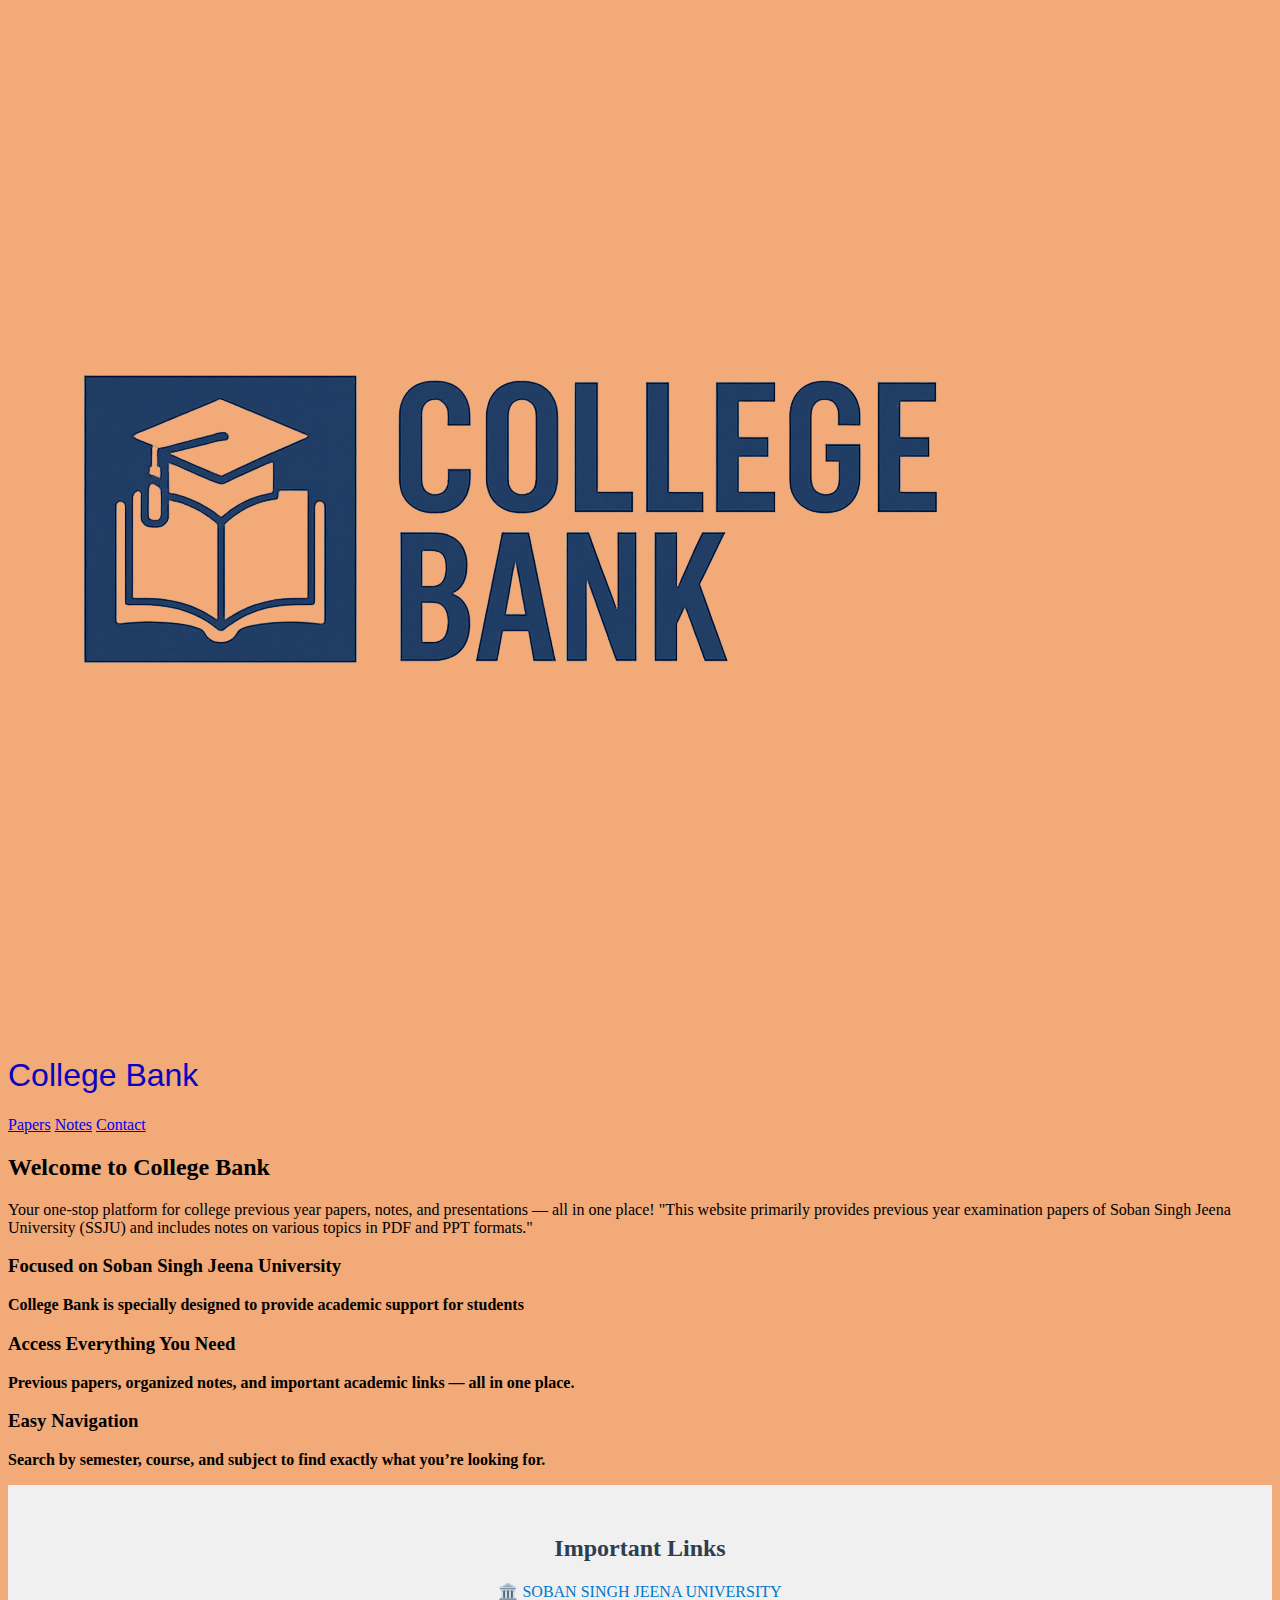
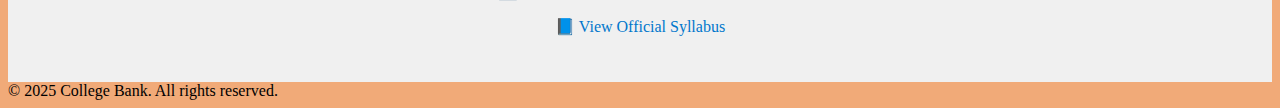
<file: index.html>
<!-- index.html -->
<!DOCTYPE html>
<html lang="en">
<head>
<meta charset="UTF-8" />
<meta name="viewport" content="width=device-width, initial-scale=1.0" />
<title>College Bank</title>
<link rel="stylesheet" href="style.css">
</head>
<body>
<header>
    <div class="logo-container">
        <img src="logo.png" alt="College Bank Logo" class="logo">
        <h1>College Bank</h1>
    </div>

    <nav>
    <a href="papers.html">Papers</a>
    <a href="notes.html">Notes</a>
    <a href="contact.html">Contact</a>
    </nav>
</header>
<section class="hero">
    <h2>Welcome to College Bank</h2>
    <p>Your one-stop platform for college previous year papers, notes, and presentations — all in one place! "This website primarily provides previous year examination papers of Soban Singh Jeena University (SSJU) and includes notes on various topics in PDF and PPT formats."</p>
</section>
<section class="features">
    <div class="card">
        <h3>Focused on Soban Singh Jeena University</h3>
        <p> College Bank is specially designed to provide academic support for students</p>
    </div>
<div class="card">
    <h3>Access Everything You Need</h3>
    <p>Previous papers, organized notes, and important academic links — all in one place.</p>
</div>
<div class="card">
    <h3>Easy Navigation</h3>
    <p>Search by semester, course, and subject to find exactly what you’re looking for.</p>
</div>
</section>
<section class="important-links :~" style="padding: 30px; background-color: #f0f0f0;">
<h2 style="text-align: center; color: #2c3e50; margin-bottom: 20px;">Important Links</h2>
<div style="text-align: center;">
    <p>
    🏛️ <a href="https://ssju.ac.in/" target="_blank" style="text-decoration: none; color: #0077cc; font-weight: 500;">
        SOBAN SINGH JEENA UNIVERSITY
    </a>
    </p>
    <p>
    📘 <a href="https://ssju.ac.in/nep-syllabus" target="_blank" style="text-decoration: none; color: #0077cc; font-weight: 500;">
        View Official Syllabus
    </a>
    </p>
</div>
</section>
<footer>
    &copy; 2025 College Bank. All rights reserved.
</footer>
<script src="script.js"></script>
</body>
</html>
</file>
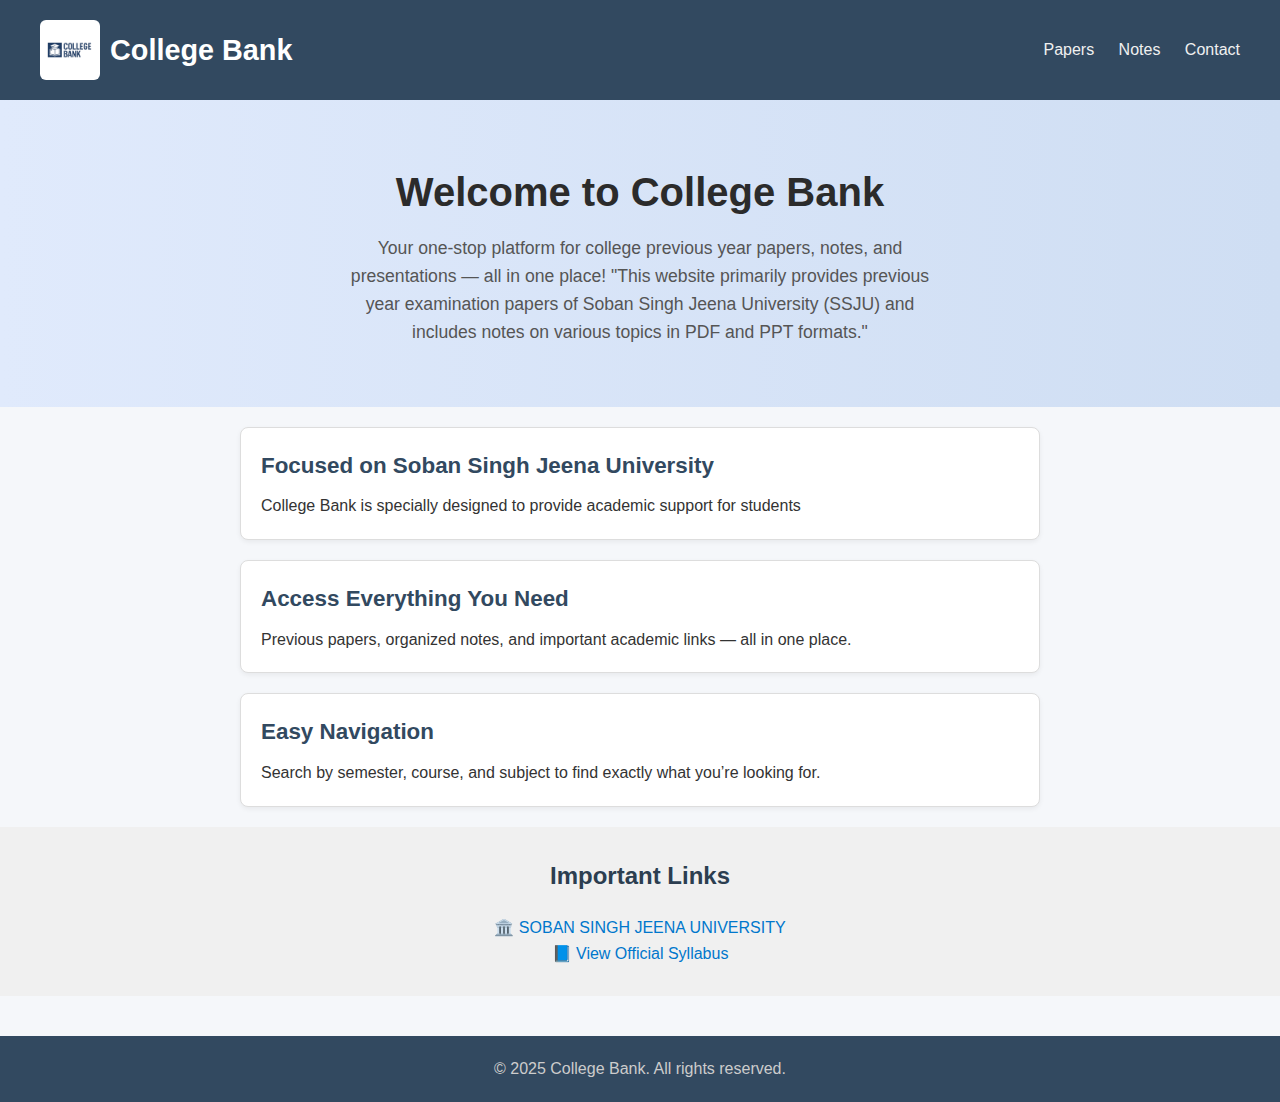
<file: futureWeb/index.html>
<!-- index.html -->
<!DOCTYPE html>
<html lang="en">
<head>
<meta charset="UTF-8" />
<meta name="viewport" content="width=device-width, initial-scale=1.0" />
<title>College Bank</title>
<link rel="stylesheet" href="style.css">
</head>
<body>
<header>
    <div class="logo-container">
        <img src="logo.png" alt="College Bank Logo" class="logo">
        <h1>College Bank</h1>
    </div>

    <nav>
    <a href="papers.html">Papers</a>
    <a href="notes.html">Notes</a>
    <a href="contact.html">Contact</a>
    </nav>
</header>
<section class="hero">
    <h2>Welcome to College Bank</h2>
    <p>Your one-stop platform for college previous year papers, notes, and presentations — all in one place! "This website primarily provides previous year examination papers of Soban Singh Jeena University (SSJU) and includes notes on various topics in PDF and PPT formats."</p>
</section>
<section class="features">
    <div class="card">
        <h3>Focused on Soban Singh Jeena University</h3>
        <p> College Bank is specially designed to provide academic support for students</p>
    </div>
<div class="card">
    <h3>Access Everything You Need</h3>
    <p>Previous papers, organized notes, and important academic links — all in one place.</p>
</div>
<div class="card">
    <h3>Easy Navigation</h3>
    <p>Search by semester, course, and subject to find exactly what you’re looking for.</p>
</div>
</section>
<section class="important-links :~" style="padding: 30px; background-color: #f0f0f0;">
<h2 style="text-align: center; color: #2c3e50; margin-bottom: 20px;">Important Links</h2>
<div style="text-align: center;">
    <p>
    🏛️ <a href="https://ssju.ac.in/" target="_blank" style="text-decoration: none; color: #0077cc; font-weight: 500;">
        SOBAN SINGH JEENA UNIVERSITY
    </a>
    </p>
    <p>
    📘 <a href="https://ssju.ac.in/nep-syllabus" target="_blank" style="text-decoration: none; color: #0077cc; font-weight: 500;">
        View Official Syllabus
    </a>
    </p>
</div>
</section>
<footer>
    &copy; 2025 College Bank. All rights reserved.
</footer>
<script src="script.js"></script>
</body>
</html>
</file>
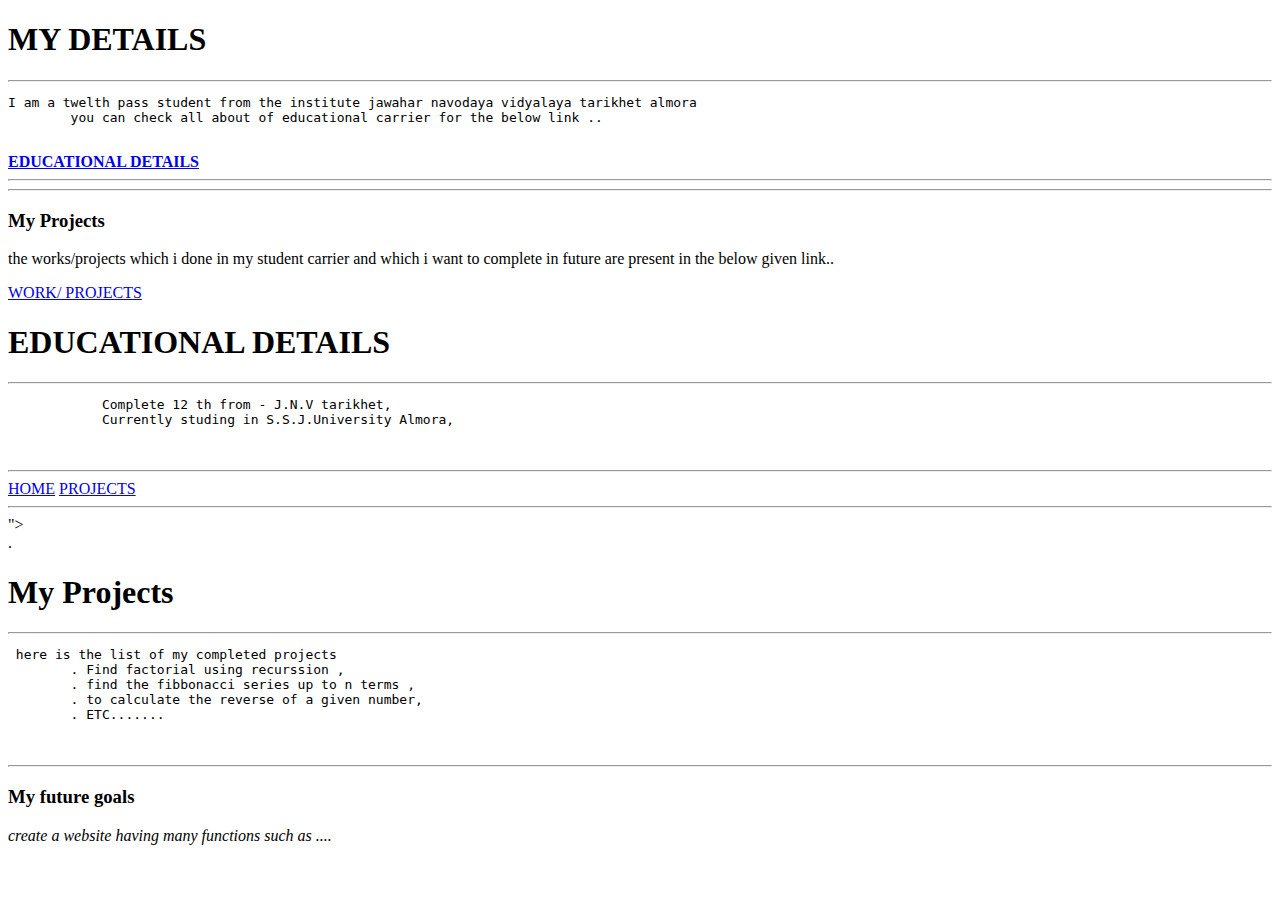
<file: java script/index.html>
<!DOCTYPE html>
<html lang="en">
<head>
    <meta charset="UTF-8">
    <meta name="viewport" content="width=device-width, initial-scale=1.0">
    <title>Personal details</title>
</head>
<body>
    <h1>MY DETAILS</h1>
    <hr>
    <pre>I am a twelth pass student from the institute jawahar navodaya vidyalaya tarikhet almora
        you can check all about of educational carrier for the below link ..
    </pre>
    <a href="education.html"> <b>EDUCATIONAL DETAILS</b></a>
    <hr>
    <hr>
    <h3> My Projects</h3>
    <p>the works/projects which i done in my student carrier and which i want to complete in future
        are present in the below given link..
    </p>
    <a href="projects.html">WORK/ PROJECTS</a>
</body>
</html>


<div class="<!DOCTYPE html>
    <html lang="en">
    <head>
        <meta charset="UTF-8">
        <meta name="viewport" content="width=device-width, initial-scale=1.0">
        <title>Document</title>
    </head>
    <body>
        <h1>EDUCATIONAL DETAILS  </h1>
        <hr>
        <pre>
            Complete 12 th from - J.N.V tarikhet,
            Currently studing in S.S.J.University Almora,
    
        </pre>
        <hr>
        <a href="index.html"> HOME</a>
        <a href="projects.html">PROJECTS</a>
        <hr>
    </body>
    </html>"></div>

    .

    <!DOCTYPE html>
<html lang="en">
<head>
    <meta charset="UTF-8">
    <meta name="viewport" content="width=device-width, initial-scale=1.0">
    <title>Document</title>
</head>
<body>
    <h1>My Projects</h1>
    <hr>
    <pre> here is the list of my completed projects 
        . Find factorial using recurssion ,
        . find the fibbonacci series up to n terms ,
        . to calculate the reverse of a given number,
        . ETC.......

    </pre>
    <hr>
    <h3> My future goals</h3>
    <i> create a website having many functions  such as ....</i>
    
</body>
</html>
</file>
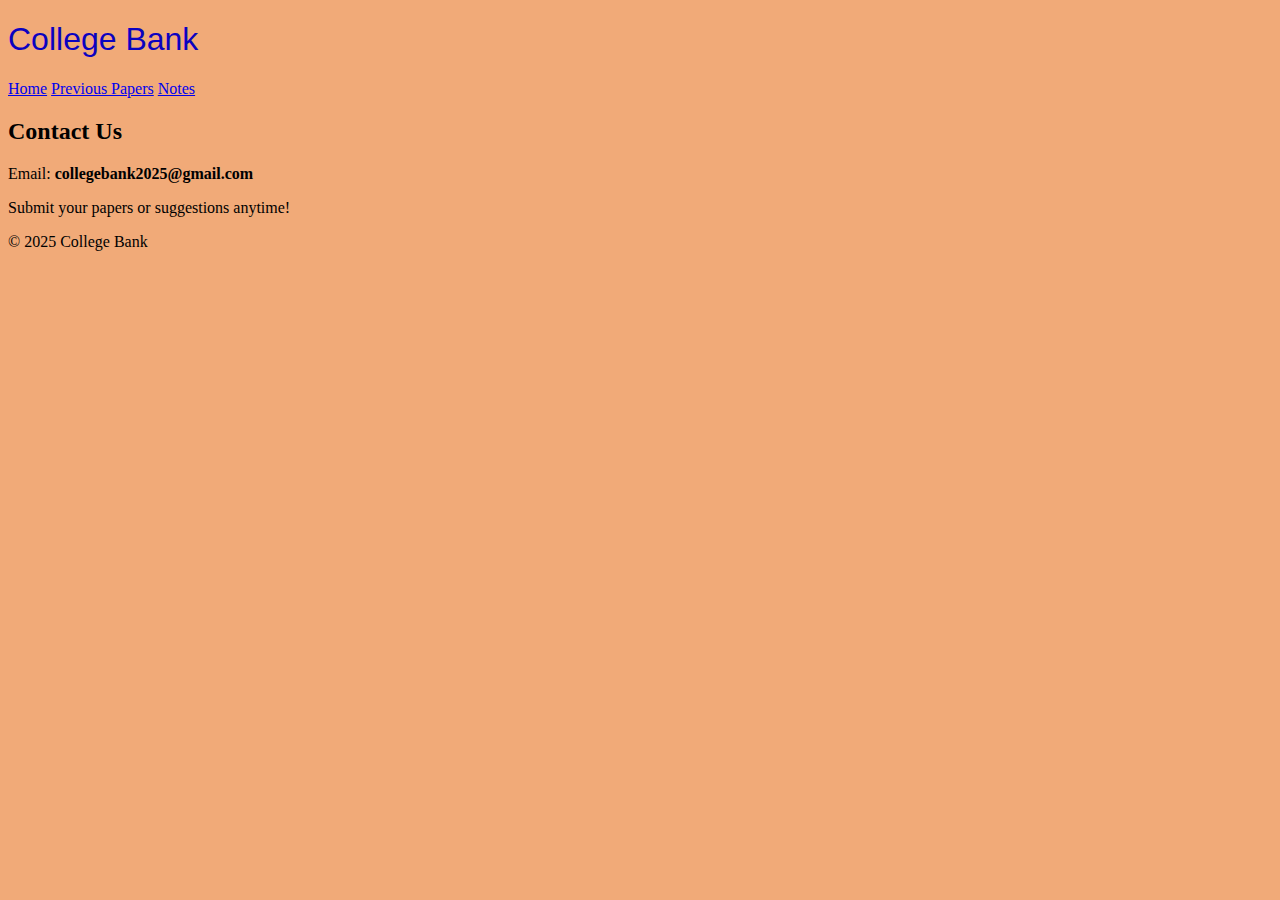
<file: contact.html>
<!DOCTYPE html>
<html lang="en">
<head>
  <meta charset="UTF-8">
  <title>Contact | College Bank</title>
  <link rel="stylesheet" href="style.css">
</head>
<body>
  <header>
    <h1>College Bank</h1>
    <nav>
      <a href="index.html">Home</a>
      <a href="papers.html">Previous Papers</a>
      <a href="notes.html">Notes</a>
    </nav>
  </header>

  <section class="hero">
    <h2>Contact Us</h2>
    <p>Email: <strong>collegebank2025@gmail.com</strong></p>
    <p>Submit your papers or suggestions anytime!</p>
  </section>

  <footer>&copy; 2025 College Bank</footer>
</body>
</html>
</file>
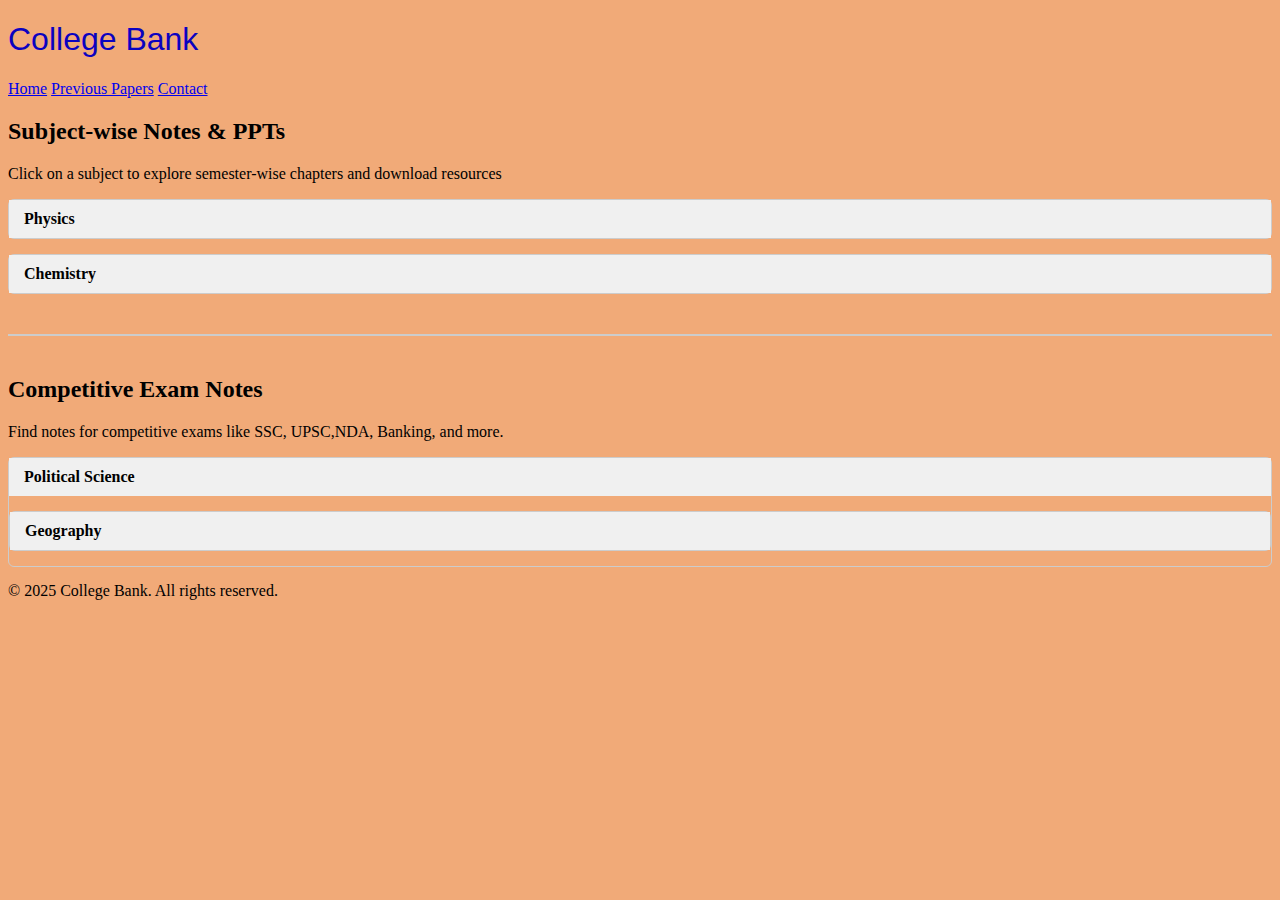
<file: notes.html>
<!DOCTYPE html>
<html lang="en">
<head>
<meta charset="UTF-8">
<title>Notes & PPTs | College Bank</title>
<link rel="stylesheet" href="style.css">

<style>
    .accordion {
    margin: 15px 0;
    border: 1px solid #ccc;
    border-radius: 6px;
    }

    .accordion-header {
    background-color: #f0f0f0;
    padding: 10px 15px;
    cursor: pointer;
    font-weight: bold;
}

    .accordion-content {
    display: none;
    padding: 10px 20px;
    background-color: #fafafa;
    border-top: 1px solid #ccc;
    }

    .unit {
    margin: 10px 0;
    }

    .unit h4 {
    margin: 5px 0;
    }

    .unit ul {
    margin: 0;
    padding-left: 20px;
    }

    .unit ul li {
    margin: 5px 0;
    }
</style>
</head>
<body>

<header>
    <h1>College Bank</h1>
    <nav>
    <a href="index.html">Home</a>
    <a href="papers.html">Previous Papers</a>
    <a href="contact.html">Contact</a>
    </nav>
</header>

<section class="hero">
    <h2>Subject-wise Notes & PPTs</h2>
    <p>Click on a subject to explore semester-wise chapters and download resources</p>
</section>

<section class="notes-section">

    <!-- Subject: Physics -->
    <div class="accordion">
    <div class="accordion-header" onclick="toggleAccordion(this)">Physics</div>
    <div class="accordion-content">
        
        <!-- Semester 1 -->
        <div class="accordion">
        <div class="accordion-header" onclick="toggleAccordion(this)">Semester 1</div>
        <div class="accordion-content">
            <div class="unit">
            <h4>Unit 1: Vector Algebra</h4>
            <ul>
                <li><a href="BscNotes 2/Vector Algebra.pdf" target="_blank">Download Notes</a></li>
            </ul>
            </div>
            <div class="unit">
                <h4>Unit 2: Gravitation Field and Potential</h4>
                <ul>
                    <li><a href="BscNotes 2/Gravitational field and Potential.pdf" target="_blank">Download Notes</a></li>
                </ul>
            </div>
            <div class="unit">
                <h4>Unit 3:Conservation Laws</h4>
                <ul>
                    <li><a href="BscNotes 2/Conservation Laws.pdf" target="_blank">Download Notes</a></li>
                </ul>
            </div>
            <div class="unit">
                <h4>Dynamics of Rigid body and Moment of Inertia</h4>
                <ul>
                    <li><a href="BscNotes 2/Rotational motion bsc 1st.pdf" target="_blank">Download Notes</a></li>
                </ul>
            </div>
            <div class="unit">
                <h4>Unit 5:Properties of Matter</h4>
                <ul>
                    <li><a href="BscNotes 2/Properties of Matter.pdf" target="_blank">Download notes</a></li>
                </ul>
            </div>
        </div>
        </div>

        <!-- Semester 2 -->
        <div class="accordion">
        <div class="accordion-header" onclick="toggleAccordion(this)">Semester 2</div>
        <div class="accordion-content">
            <div class="unit">
            <h4>Unit 1: Electric field and Potential</h4>
            <ul>
                <li><a href="BscNotes 2/Electric Field and Potential.pdf" target="_blank">Download Notes</a></li>
            </ul>
            </div>
            <div class="unit">
            <h4>Unit 2: Electric and Magnetic Field in Matters</h4>
            <ul>
                <li><a href="BscNotes 2/Electric Field in Matter.pdf" target="_blank">Download Notes</a></li>
            </ul>
            </div>
            <div class="unit">
                <h4>Unit 3: Electric Current (Steady and Varying )</h4>
                <ul>
                    <li> <a href="BscNotes 2/Steady and Varying current.pdf" target="_blank">Download Notes</a> </li>
                </ul>
            </div>
            <div class="unit">
                <h4>Unit 4: Magnetostatics</h4>
                <ul>
                    <li> <a href="BscNotes 2/Magnetostatics.pdf" target="_blank">Download Notes</a> </li>
                </ul>
            </div>
            <div class="unit">
                <h4>Unit 5: Electromagnetic Induction and Alternating Current</h4>
                <ul>
                    <li> <a href="BscNotes 2/Electromagnetic induction and Alternating current.pdf" target="_blank">Download Notes</a> </li>
                </ul>
            </div>
        </div>
        </div>
        <!--Semester 3-->
        <div class="accordion">
            <div class="accordion-header" onclick="toggleAccordion(this)">Semester 3</div>
            <div class="accordion-content">
                <div class="unit">
                    <h4>Unit 1 : Basic concept and First law of thermodynamics</h4>
                    <ul>
                        <li> <a href="" target=_blank >Downoad Notes</a></li>
                    </ul>
                </div>
                <div class="unit">
                    <h4>Unit 2: Second Law of thermodynamics and Entropy</h4>
                    <ul>
                        <li> <a href="" target="_blank" >Download Notes</a></li>
                    </ul>
                </div>
                <div class="unit">
                    <h4>Unit 3: Thermodynamic Relations</h4>
                        <ul>
                            <li><a href="" target="_blank">Download Notes</a></li>
                        </ul>
                </div>
                <div class="unit">
                    <h4>Unit 4: Transport of Heat</h4>
                    <ul>
                        <li><a href="" target="_blank">Download Notes</a></li>
                    </ul>
                </div>
                <div class="unit">
                    <h4>Unit 5: Kinetic Theory of Gases </h4>
                    <ul>
                        <li><a href="" Target="_blank">Download Notes</a></li>
                    </ul>
                </div>
            </div>
        </div>

    </div>
    </div>

    <!-- Subject: Chemistry -->
    <div class="accordion">
    <div class="accordion-header" onclick="toggleAccordion(this)">Chemistry</div>
    <div class="accordion-content">
        <div class="accordion">
        <div class="accordion-header" onclick="toggleAccordion(this)">Semester 1</div>
        <div class="accordion-content">
            <div class="unit">
            <h4></h4>
            <ul>
                <li><a href="notes/english/sem1/unit1/notes.pdf" target="_blank"></a></li>
            </ul>
            </div>
        </div>
        </div>
    </div>
    </div>
    <hr style="margin: 40px 0; border: 1px solid #ccc;">

<section class="hero">
  <h2>Competitive Exam Notes</h2>
  <p>Find notes for competitive exams like SSC, UPSC,NDA, Banking, and more.</p>
</section>

<!-- Competitive Exam: General Studies -->
<div class="accordion">
<div class="accordion-header" onclick="toggleAccordion(this)">Political Science </div>
<div class="accordion-content">
        <div class="unit">
        <h4>Unit 1: Constitution Basics</h4>
        <ul>
            <li><a href="competative/polity/unit1/notes.pdf" target="_blank">Download Notes</a></li>
        </ul>
        
        <div class="unit">
        <h4>Unit 2: Fundamental Rights</h4>
        <ul>
            <li><a href="competative/polity/unit2/notes.pdf" target="_blank">Download Notes</a></li>
        </ul>
        </div>
    </div>
    </div>

    <div class="accordion">
    <div class="accordion-header" onclick="toggleAccordion(this)">Geography</div>
    <div class="accordion-content">
        <div class="unit">
        <h4>Unit 1: Physical Geography</h4>
        <ul>
            <li><a href="competative/geography/unit1/notes.pdf" target="_blank">Download Notes</a></li>
        </ul>
        </div>
        <div class="unit">
        <h4>Unit 2: Indian Geography</h4>
        <ul>
            <li><a href="competative/geography/unit2/notes.pdf" target="_blank">Download Notes</a></li>
        </ul>
        </div>
    </div>
    </div>

  </div>
</div>

    </section>


<footer>
    &copy; 2025 College Bank. All rights reserved.
</footer>

<script>
    function toggleAccordion(header) {
    const content = header.nextElementSibling;
    if (content.style.display === "block") {
        content.style.display = "none";
    } else {
        content.style.display = "block";
    }
    }
</script>

</body>
</html>
</file>
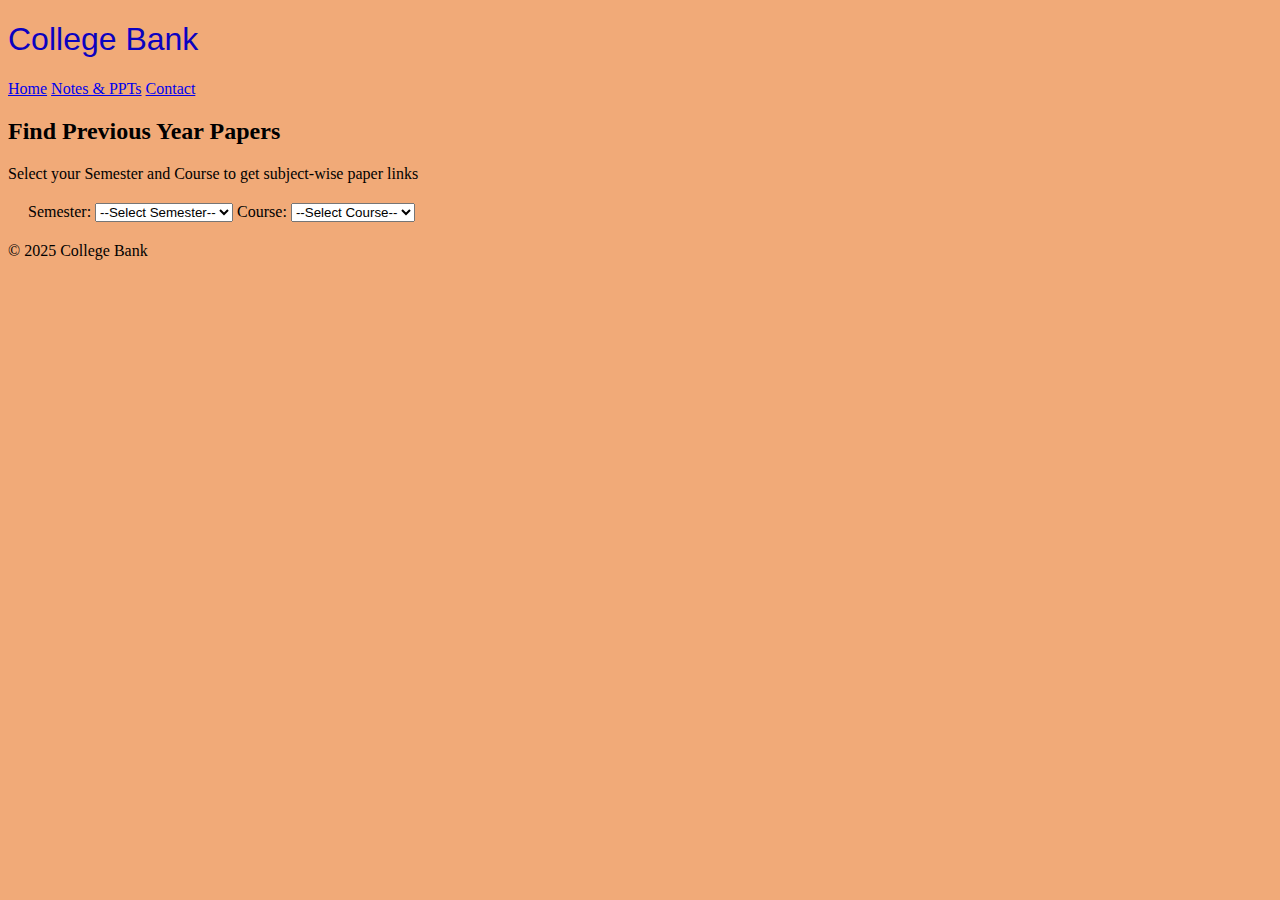
<file: papers.html>
<!DOCTYPE html>
<html lang="en">
<head>
  <meta charset="UTF-8">
  <title>Previous Year Papers | College Bank</title>
  <link rel="stylesheet" href="style.css">
  <style>
    .select-area {
      margin: 20px;
    }

    .year-section {
      margin: 20px;
      padding: 15px;
      background-color: #f9f9f9;
      border: 1px solid #ccc;
      border-radius: 6px;
    }

    .year-section h3 {
      margin-top: 0;
      color: #333;
      border-bottom: 1px solid #aaa;
      padding-bottom: 5px;
    }

    .year-section ul {
      list-style: none;
      padding-left: 0;
    }

    .year-section li {
      margin: 8px 0;
    }

    .year-section a {
      text-decoration: none;
      color: #0056b3;
    }

    .year-section a:hover {
      text-decoration: underline;
    }
  </style>
</head>
<body>

<header>
  <h1>College Bank</h1>
  <nav>
    <a href="index.html">Home</a>
    <a href="notes.html">Notes & PPTs</a>
    <a href="contact.html">Contact</a>
  </nav>
</header>

<section class="hero">
  <h2>Find Previous Year Papers</h2>
  <p>Select your Semester and Course to get subject-wise paper links</p>
</section>

<section class="select-area">
  <label for="semester">Semester:</label>
  <select id="semester">
    <option value="">--Select Semester--</option>
    <option value="sem1">1st Semester</option>
    <option value="sem2">2nd Semester</option>
    <option value="sem3">3rd Semester</option>
    <option value="sem4">4th Semester</option>
    <option value="sem5">5th Semester</option>
    <option value="sem6">6th Semester</option>
    <option value="sem7">7th Semester</option>
    <option value="sem8">8th Semester</option>
  </select>

  <label for="course">Course:</label>
  <select id="course">
    <option value="">--Select Course--</option>
    <option value="bsc">BSc</option>
    <option value="ba">BA</option>
    <option value="bcom">BCom</option>
    <option value="bca">BCA</option>
    <option value="ma">MA</option>
    <option value="msc">MSc</option>
  </select>
</section>

<section id="year-container"></section>

<footer>&copy; 2025 College Bank</footer>

<script>
const papersData = {
  sem1:{
    bsc:{
      "2023":{
        "Botany": "",
        "Zoology": "",
        "Mathematics": "",
        "Physics": "",
        "Chemistry": "",
        "Computer Science": "",
        "Information Technology": "",
        "Business Statistics": "",
        "Environmental Studies": "",
        "Political Science": "",
        "Psychology":"",
        "Communication Skills Minor":"",
        "Fundamentals of Computer Voccational":""
      },
      "2024-25":{
        "Botany": "",
        "Zoology": "",
        "Mathematics": "pypBSC1/BSC-1-MATHS-2024-25.pdf",
        "Physics": "pypBSC1/BSC-1-PHYSICS-2024-25.pdf",
        "Chemistry": "",
        "Computer Science": "pypBSC1/BSC-1-CS-2024-25.pdf",
        "Information Technology": "",
        "Business Statistics": "",
        "Environmental Studies": "",
        "Political Science": "",
        "Psychology":"",
        "Communication Skills Minor":"pypBSC1/BSC-BCOM-1-COMMUNICATION SKILLS-2024-25.pdf",
        "Fundamentals of Computer Voccational":"pypBSC1/BSC-1-FUNDAMENTAL OF COMP-2024-25.pdf"
      }
    },
    ba:{
      "2021-22":{
        "English":"",
        "Political Science":"",
        "History paper 1":"pypBA1/BA-SEM 1-HISTORY PAPER 1ST 2021-22.pdf",
        "History Paper 2":"pypBA1/BA-1ST SEM - HISTORY PAPER 2nd 2021-22.pdf",
        "Maths":"",
      },

      "2022-23":{
        "Anatomy of physical education":"pypBA1/ba-1-sem-Anatomy-phy.Education-2022.pdf",
        "English Literature Elizabeth drama":"pypBA1/ba-1-sem-english-2022.pdf",
        "English Literature Prose Till 18th Cent.":"pypBA1/ba-1-sem-english-literature-prose-2022.pdf",
        "Fundamental of Physical Education":"pypBA1/ba-1-sem-funda-Phy.Ed-2022.pdf",
        "Maths Differential Calculus":"pypBA1/bsc-ba-1-sem-maths-diff.cal-2022.pdf",
        "Maths Matrix and Trigonometry":"pypBA1/bsc-ba-1-sem-maths-trigo-matrix-2022.pdf"
      },

      "2023-24":{
        "Communication Skills":"pypBA1/ba-1-sem-communication-skills-2023-24.pdf",
        "Economics":"pypBA1/ba-1-sem-economics-2023.pdf",
        "English":"pypBA1/ba-1-sem-english-2023-24.pdf",
        "History":"pypBA1/ba-1-sem-history-p1-2023-24.pdf",
        "Maths Matrix and Trigo":"pypBA1/ba-1-sem-maths-matrics-trigo-2023-24.pdf",
        "Political Science":"pypBA1/ba-1-sem-political-science-2023.pdf",
        "Sociology":"pypBA1/ba-1-sem-sociology-p1-2023.pdf"

      },
      "2024-25":{
        "English":"pypBA1/BA-1-ENGLISH-2024-25.pdf",
        "Political Science":"pypBA1/BA-1-POLITICAL-2024-25.pdf",
        "History":"",
        "Maths":"pypBA1/BSC-1-MATHS-2024-25.pdf",
        "Critical thinking":"pypBA1/BA-1-CRITICAL THINKING -2024-25.pdf",
        "Communication Skill minor":"pypBA1/BA-1-COMMUNICATION SKILLS-2024-25.pdf"
      }
    }
  },
  sem2: {
    bsc: { 
      "2021-22":{
        "Botany Ptredophyta and Gymnosperms":"pypBsc2/bsc-1-botany-pter.-and-gymno-2022.pdf",
        "Botany Ecology and Biostatistics":"pypBsc2/bsc-2-2022-sem-botany-ecology-and-biostatistics.pdf",
        "Chemistry":"pypBsc2/bsc-2-2022-sem-physical-chemistry.pdf",
        "Physics theory of oscillation":"pypBsc2/bsc-2-2022-sem-theory-of-oscillations-phys2611.pdf",
        "Physics Waves Acoustics and Electromagnetic Waves":"pypBsc2/bsc-2-2022-waves-acoustics-and-electro.pdf",
        "Zoology Molecular Biology Elementer Biotechnology":"pypBsc2/bsc-2-sem-zoology-2022.pdf",
        "Zoology Cell Biotics and Genetics":"pypBsc2/bsc-2-zoology-cell-bio-and-gene-2022.pdf",
      },
      "2022-23":{
        "English Creative Writing":"pypBsc2/ba-bsc-bcom-2-2023-sem-english-creative-writing.pdf",
        "Mathematics Integral Calculus":"pypBsc2/ba-bsc-2-2024-mathematics-integral-calculas-and-vector-analysis-mats2610.pdf",
        "Botany Ptridophytes and angiosperms":"pypBsc2/bsc-2-2023-sem-botany-p1-pteridophytes-gymnosperms-and-angiosperm.pdf",
        "Business Statistics":"pypBsc2/bsc-2-2023-sem-business-statistics-vocational-vbus2610.pdf",
        "Chemistry":"pypBsc2/bsc-2-2023-sem-chemistry-p1-fundamentals-of-chemistry-.pdf",
        "Zoology":"pypBsc2/bsc-2-2023-sem-zoology-p1-genetics-and-cell-biology.pdf",
        "Inorganic chemistry":"pypBsc2/bsc-2-sem-inorg-chemistry-2022.pdf",
        "Environmental Studies":"pypBsc2/bsc-bcom-2-sem-enviro-studies-2023.pdf"

      },

      "2023-24":{
        "Mathematics Integral Calculus":"pypBsc2/ba-bsc-2-2024-sem-mathematics-integral-calculas-and-vector-analysi.pdf",
        "Geography":"pypBsc2/ba-bsc-bcom-2-2024-sem-geography-applied-geomorphology.pdf",
        "Physical education":"pypBsc2/ba-bsc-bcom-2-2024-sem-physical-education-basics-of-physical-edu.pdf",
        "Chemistry":"pypBsc2/bsc-2-2024-sem-chemistry-fundamentals-of-chemistry-2-.pdf",
        "Physics":"pypBsc2/bsc-2-2024-sem-physics-electricity-and-magnetism.pdf",
        "Business Statistics":"pypBsc2/bsc-2-sem-business-stat-2024.pdf",
        "Environmental Studies and Value Education":"pypBsc2/bsc-bcom-2-2024-sem-environmental-studies-and-value-education.pdf"
      
    },
      "2023-24":{

    },
      "2024-25": {
        "Botany": "pypBsc2/Bsc-Sem2-Botany-Major-2025.pdf",
        "Zoology": "pypBsc2/Bsc-Sem 2-Zoology-Major-2025.pdf",
        "Mathematics": "pypBsc2/BA_BSC_SEM 2_MATHEMATICS_MAJOR_2025.pdf",
        "Physics": "pypBsc2/BSC_SEM 2_PHYSICS_MAJOR_2025.pdf",
        "Chemistry": "pypBsc2/BSC_SEM 2_CHEMISTRY_2025.pdf",
        "Computer Science": "pypBsc2/BSC_SEM 2_COMPUTER SCIENCE_MAJOR_2025.pdf",
        "Information Technology": "pypBsc2/BSC_SEM 2_INFORNATION TECHNOLOGY_2025.pdf",
        "Business Statistics": "pypBsc2/BSC_SEM 2_BUSINESS STATISTICS_MINOR_2025.pdf",
        "Environmental Studies": "pypBsc2/BSC_BCOM_SEM 2_ENVIRONMENTAL STUDIES_MINOR_2025.pdf",
        "Political Science": "pypBsc2/BSC-SEM 2-POLITICAL SCIENCE -MINOR-2025.pdf",
        "Psychology": "pypBsc2/BSC-SEM 2-PSYCHOLOGY MINOR-2025.pdf"
      }
    },
    ba: {
    "2022-23":{
      "English Literature":"pypBA2/ba-2-2022-sem-english-literature-18th-century-drama.pdf",
      "Hindi":"pypBA2/ba-2-2022-sem-hindi-language.pdf",
      "Hindi Riti Kalin kavy":"pypBA2/ba-2-2022-sem-hindi-literature-reeti-kalin-kavya.pdf",
      "History and development in PHYSICAL EDUCATION ":"pypBA2/ba-2-2022-sem-pe-history-and-development-in-physical-educatio.pdf",
      "Psychology of Exercise in PHYSICAL EDUCATION":"pypBA2/ba-2-2022-sem-pe-physiology-of-exercise-in-physical-education (2).pdf",
      "Sanskrit Literature":"pypBA2/ba-2-2022-sem-sanskrit-literature-sans.pdf",
      "Sanskrit Kavy":"pypBA2/ba-2-2022-sem-sanskrit-literature-sanskrit-kavya.pdf",
      "English Literature Poentry till 18th Century":"pypBA2/ba-2-2022sem-english-literature-poetry-till-18th-century.pdf",
      "Economics quantitative methods in eco.":"pypBA2/ba-bsc-2-2022-sem-economics-quantitative-methods-in-economics.pdf",
      "Maths Integral Calculus":"pypBA2/ba-bsc-2-integral-cal-2022.pdf",
      "Micro Economics":"pypBA2/ba-bsc-2-sem-eco-mic-2022.pdf",
      "Maths Geometry and Vector Analysis":"pypBA2/ba-bsc-2-sem-maths-2022.pdf",
    },
      "2023-24":{
        
      },
      "2024-25": {
        "Geography": "pypBA4/BA_BSC-2ND SEM -GEOGRAPHY MAJOR-2025.pdf",
        "Political Science": "pypBA4/BA_SEM 2_POLITICAL SCIENCE _MAJOR_2025.pdf",
        "Environmental Studies": "pypBA4/BA_SEM 2_ENVIRONMENTAL STUDIES_MINOR_2025.pdf",
        "History": "pypBA4/BA_SEM 2_HISTORY_MAJOR_2025.pdf",
        "Mathematics": "pypBsc2/BA_BSC_SEM 2_MATHEMATICS_MAJOR_2025.pdf",
        "Leadership": "pypBA4/BA_SEM 2_LEADERSHIP_MINOR_2025.pdf",
        "English": "pypBA4/BA_SEM 2_ENGLISH_MAJOR_2025.pdf",
        "Political Science Minor": "pypBsc2/BSC-SEM 2-POLITICAL SCIENCE -MINOR-2025.pdf"
      }
    },
    bca: {
      "2025": {
        "Computer Science Paper1": "pypBCA2/BCA-CS-PAPER-1-2025.pdf",
        "Computer Science Paper2": "pypBCA2/BCA-PAPER-2-2025.pdf"
      }
    },
    bcom: {
      "2022-23":{
        "English Creative writting":"pypBcom2/ba-bsc-bcom-2-2023-sem-english-creative-writing.pdf"
      },
      "2023-24":{
        "Geography":"pypBcom2/ba-bsc-bcom-2-2024-sem-geography-applied-geomorphology.pdf",
        "Physical Education":"pypBcom2/ba-bsc-bcom-2-2024-sem-physical-education-basics-of-physical-edu.pdf",
        "Mathematics Integral Calculus and Vector Analysis":"pypBcom2/ba-bsc-2-2024-sem-mathematics-integral-calculas-and-vector-analysi.pdf"
      },
      "2024-25": {
        "Business Finance": "pypBcom2/Basic_Bussiness_Finance_BCOM_2ndSem_2025.pdf",
        "Business Statistics": "pypBcom2/BCOM_SEM 2_BUSINESS STATISTICS_2025.pdf",
        "Economics": "pypBcom2/Economy_of_uttarakhand_BCOM_2ndSem_2025.pdf",
        "Political Science": "pypBsc2/BSC-SEM 2-POLITICAL SCIENCE -MINOR-2025.pdf"
      }
    },
    msc: {
      "2025": {
        "Mathematics": "",
        "Inorganic Chemistry": "",
        "Physical Chemistry": "",
        "Organic Chemistry": "",
        "Physics": ""
      }
    }
  },
  sem3:{
    bsc:{
    "2023":{
      "Mathematics Analytical Geometry":"pypBSC3/ba-bsc-3-sem-maths-analytical-geo.-2023.pdf",
      "Mathemaics Group Theory":"pypBSC3/ba-bsc-3-sem-math-2023.pdf",
      "Heat and Thermodynamics":"pypBSC3/bsc-3-sem-thermo-2023.pdf",
      "Physical chemistry":"pypBSC3/bsc-3-sem-chem-2023.pdf",
      "Physics Geomatrical optics":"",
      "Macro Economics and public finance":"pypBSC3/ba-bsc-3-sem-eco-macro-eco-and-pub-1-2023.pdf",
      "Economics Money banking and international trade":"pypBSC3/ba-bsc-3-sem-ec-money-banking-a-in-2023.pdf"
      
    }
  },
  ba:{
      "Mathematics Analytical Geometry":"pypBSC3/ba-bsc-3-sem-maths-analytical-geo.-2023.pdf",
      "Mathemaics Group Theory":"pypBSC3/ba-bsc-3-sem-math-2023.pdf",
      "Macro Economics and public finance":"pypBA3/ba-bsc-3-sem-economics-pub.finance-2023.pdf",
      "Economics Money banking and international trade":"pypBA3/ba-bsc-3-sem-economics-2023.pdf",
      "Hindi literature and hindi nibandh":"pypBA3/ba-3-sem-hindi-2023.pdf",
      "Sanskrit Literature Gadyakavya Evam Bhartiya Sanskrit":"pypBA3/ba-3-sem-sanskrit-2023.pdf",
      "Sanskrit Literature Sanskrit Padyakavya Evam Vyakaren":"pypBA3/ba-3-sem-sanskrit--2023.pdf",
      "Health Education":"pypBA3/ba-3-sem-pe-health-education-2022.pdf",
      "Management in Physical Education":"pypBA3/ba-3-sem-phy.education-2022.pdf"
    }
  }
};

const semesterSelect = document.getElementById("semester");
const courseSelect = document.getElementById("course");
const yearContainer = document.getElementById("year-container");

function updateYearSections() {
  const sem = semesterSelect.value;
  const course = courseSelect.value;
  yearContainer.innerHTML = "";

  if (papersData[sem] && papersData[sem][course]) {
    const yearData = papersData[sem][course];
    for (const year in yearData) {
      const section = document.createElement("div");
      section.className = "year-section";
      section.innerHTML = `<h3>Papers for ${year}</h3><ul></ul>`;
      const ul = section.querySelector("ul");

      for (const subject in yearData[year]) {
        const link = yearData[year][subject];
        const li = document.createElement("li");
        const a = document.createElement("a");
        a.href = link || "#";
        a.textContent = subject;
        a.target = "_blank";
        li.appendChild(a);
        ul.appendChild(li);
      }

      yearContainer.appendChild(section);
    }
  }
}

semesterSelect.addEventListener("change", updateYearSections);
courseSelect.addEventListener("change", updateYearSections);
</script>

</body>
</html>
</file>
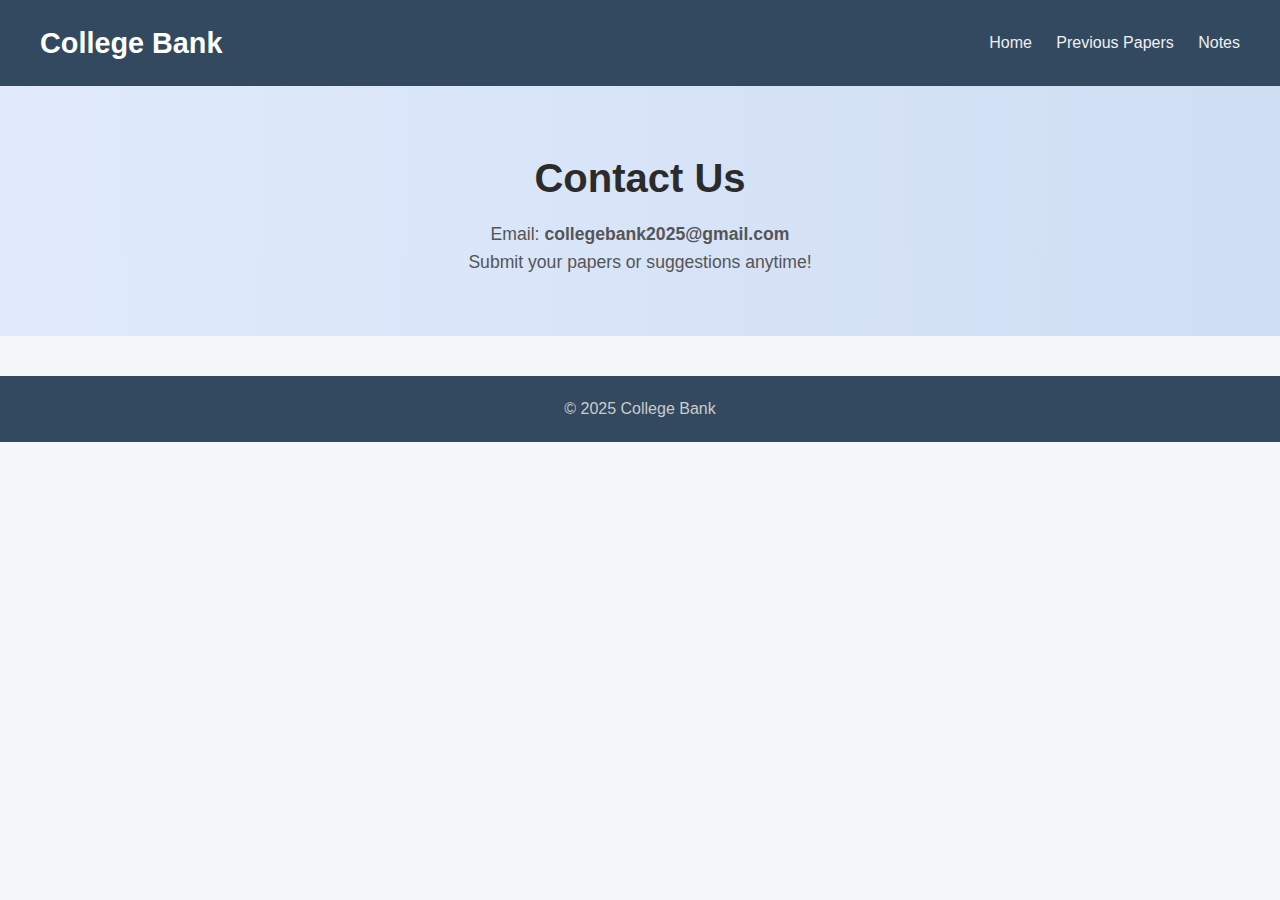
<file: futureWeb/contact.html>
<!DOCTYPE html>
<html lang="en">
<head>
  <meta charset="UTF-8">
  <title>Contact | College Bank</title>
  <link rel="stylesheet" href="style.css">
</head>
<body>
  <header>
    <h1>College Bank</h1>
    <nav>
      <a href="index.html">Home</a>
      <a href="papers.html">Previous Papers</a>
      <a href="notes.html">Notes</a>
    </nav>
  </header>

  <section class="hero">
    <h2>Contact Us</h2>
    <p>Email: <strong>collegebank2025@gmail.com</strong></p>
    <p>Submit your papers or suggestions anytime!</p>
  </section>

  <footer>&copy; 2025 College Bank</footer>
</body>
</html>
</file>
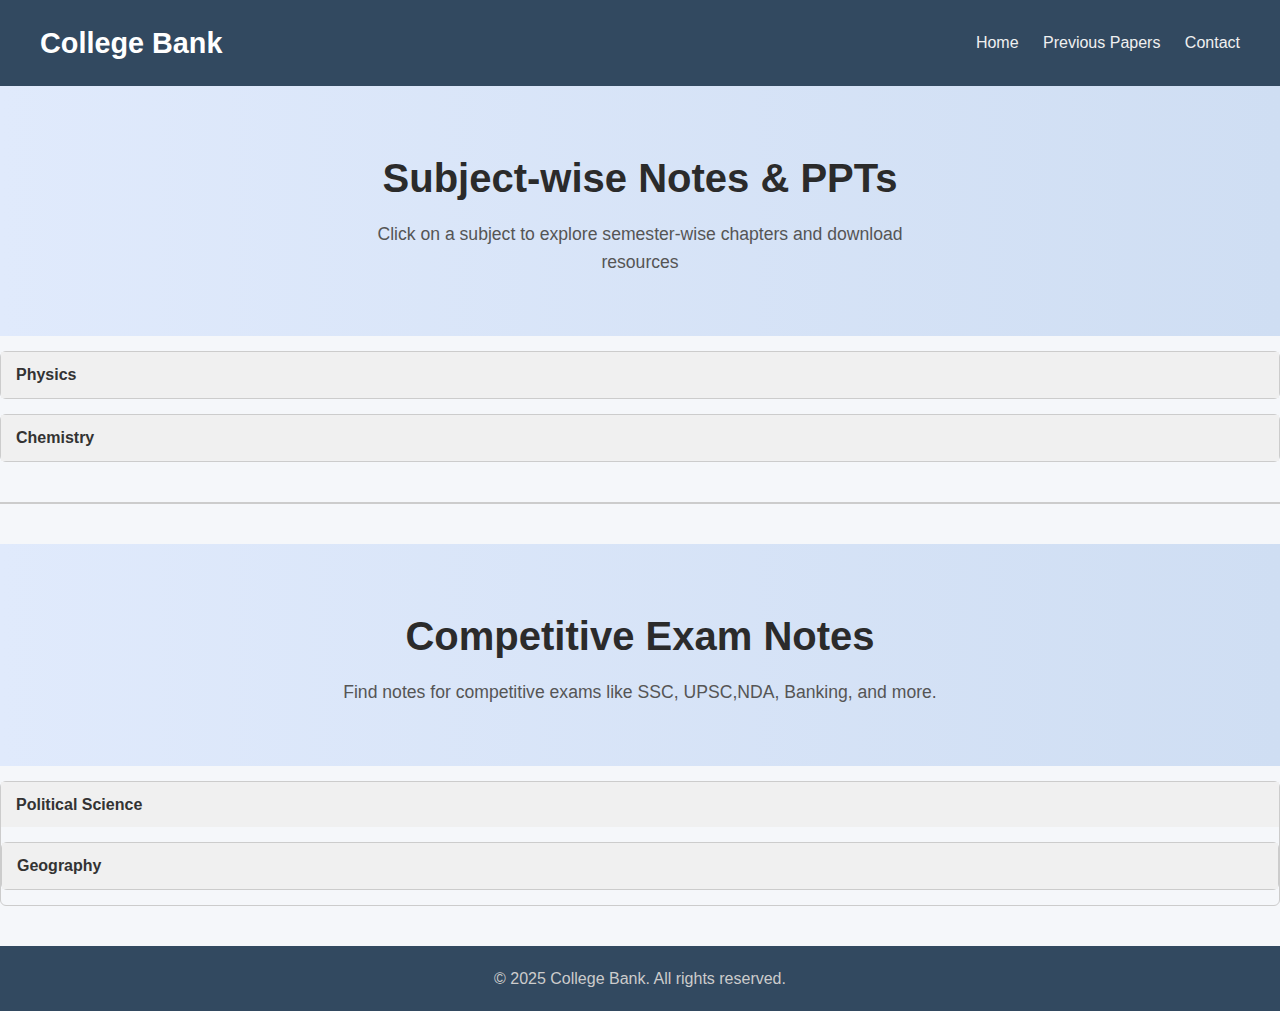
<file: futureWeb/notes.html>
<!DOCTYPE html>
<html lang="en">
<head>
<meta charset="UTF-8">
<title>Notes & PPTs | College Bank</title>
<link rel="stylesheet" href="style.css">

<style>
    .accordion {
    margin: 15px 0;
    border: 1px solid #ccc;
    border-radius: 6px;
    }

    .accordion-header {
    background-color: #f0f0f0;
    padding: 10px 15px;
    cursor: pointer;
    font-weight: bold;
}

    .accordion-content {
    display: none;
    padding: 10px 20px;
    background-color: #fafafa;
    border-top: 1px solid #ccc;
    }

    .unit {
    margin: 10px 0;
    }

    .unit h4 {
    margin: 5px 0;
    }

    .unit ul {
    margin: 0;
    padding-left: 20px;
    }

    .unit ul li {
    margin: 5px 0;
    }
</style>
</head>
<body>

<header>
    <h1>College Bank</h1>
    <nav>
    <a href="index.html">Home</a>
    <a href="papers.html">Previous Papers</a>
    <a href="contact.html">Contact</a>
    </nav>
</header>

<section class="hero">
    <h2>Subject-wise Notes & PPTs</h2>
    <p>Click on a subject to explore semester-wise chapters and download resources</p>
</section>

<section class="notes-section">

    <!-- Subject: Physics -->
    <div class="accordion">
    <div class="accordion-header" onclick="toggleAccordion(this)">Physics</div>
    <div class="accordion-content">
        
        <!-- Semester 1 -->
        <div class="accordion">
        <div class="accordion-header" onclick="toggleAccordion(this)">Semester 1</div>
        <div class="accordion-content">
            <div class="unit">
            <h4>Unit 1: Vector Algebra</h4>
            <ul>
                <li><a href="BscNotes 2/Vector Algebra.pdf" target="_blank">Download Notes</a></li>
            </ul>
            </div>
            <div class="unit">
                <h4>Unit 2: Gravitation Field and Potential</h4>
                <ul>
                    <li><a href="BscNotes 2/Gravitational field and Potential.pdf" target="_blank">Download Notes</a></li>
                </ul>
            </div>
            <div class="unit">
                <h4>Unit 3:Conservation Laws</h4>
                <ul>
                    <li><a href="BscNotes 2/Conservation Laws.pdf" target="_blank">Download Notes</a></li>
                </ul>
            </div>
            <div class="unit">
                <h4>Dynamics of Rigid body and Moment of Inertia</h4>
                <ul>
                    <li><a href="BscNotes 2/Rotational motion bsc 1st.pdf" target="_blank">Download Notes</a></li>
                </ul>
            </div>
            <div class="unit">
                <h4>Unit 5:Properties of Matter</h4>
                <ul>
                    <li><a href="BscNotes 2/Properties of Matter.pdf" target="_blank">Download notes</a></li>
                </ul>
            </div>
        </div>
        </div>

        <!-- Semester 2 -->
        <div class="accordion">
        <div class="accordion-header" onclick="toggleAccordion(this)">Semester 2</div>
        <div class="accordion-content">
            <div class="unit">
            <h4>Unit 1: Electric field and Potential</h4>
            <ul>
                <li><a href="BscNotes 2/Electric Field and Potential.pdf" target="_blank">Download Notes</a></li>
            </ul>
            </div>
            <div class="unit">
            <h4>Unit 2: Electric and Magnetic Field in Matters</h4>
            <ul>
                <li><a href="BscNotes 2/Electric Field in Matter.pdf" target="_blank">Download Notes</a></li>
            </ul>
            </div>
            <div class="unit">
                <h4>Unit 3: Electric Current (Steady and Varying )</h4>
                <ul>
                    <li> <a href="BscNotes 2/Steady and Varying current.pdf" target="_blank">Download Notes</a> </li>
                </ul>
            </div>
            <div class="unit">
                <h4>Unit 4: Magnetostatics</h4>
                <ul>
                    <li> <a href="BscNotes 2/Magnetostatics.pdf" target="_blank">Download Notes</a> </li>
                </ul>
            </div>
            <div class="unit">
                <h4>Unit 5: Electromagnetic Induction and Alternating Current</h4>
                <ul>
                    <li> <a href="BscNotes 2/Electromagnetic induction and Alternating current.pdf" target="_blank">Download Notes</a> </li>
                </ul>
            </div>
        </div>
        </div>
        <!--Semester 3-->
        <div class="accordion">
            <div class="accordion-header" onclick="toggleAccordion(this)">Semester 3</div>
            <div class="accordion-content">
                <div class="unit">
                    <h4>Unit 1 : Basic concept and First law of thermodynamics</h4>
                    <ul>
                        <li> <a href="" target=_blank >Downoad Notes</a></li>
                    </ul>
                </div>
                <div class="unit">
                    <h4>Unit 2: Second Law of thermodynamics and Entropy</h4>
                    <ul>
                        <li> <a href="" target="_blank" >Download Notes</a></li>
                    </ul>
                </div>
                <div class="unit">
                    <h4>Unit 3: Thermodynamic Relations</h4>
                        <ul>
                            <li><a href="" target="_blank">Download Notes</a></li>
                        </ul>
                </div>
                <div class="unit">
                    <h4>Unit 4: Transport of Heat</h4>
                    <ul>
                        <li><a href="" target="_blank">Download Notes</a></li>
                    </ul>
                </div>
                <div class="unit">
                    <h4>Unit 5: Kinetic Theory of Gases </h4>
                    <ul>
                        <li><a href="" Target="_blank">Download Notes</a></li>
                    </ul>
                </div>
            </div>
        </div>

    </div>
    </div>

    <!-- Subject: Chemistry -->
    <div class="accordion">
    <div class="accordion-header" onclick="toggleAccordion(this)">Chemistry</div>
    <div class="accordion-content">
        <div class="accordion">
        <div class="accordion-header" onclick="toggleAccordion(this)">Semester 1</div>
        <div class="accordion-content">
            <div class="unit">
            <h4></h4>
            <ul>
                <li><a href="notes/english/sem1/unit1/notes.pdf" target="_blank"></a></li>
            </ul>
            </div>
        </div>
        </div>
    </div>
    </div>
    <hr style="margin: 40px 0; border: 1px solid #ccc;">

<section class="hero">
  <h2>Competitive Exam Notes</h2>
  <p>Find notes for competitive exams like SSC, UPSC,NDA, Banking, and more.</p>
</section>

<!-- Competitive Exam: General Studies -->
<div class="accordion">
  <div class="accordion-header" onclick="toggleAccordion(this)">Political Science </div>
  <div class="accordion-content">
        <div class="unit">
        <h4>Unit 1: Constitution Basics</h4>
        <ul>
            <li><a href="competative/polity/unit1/notes.pdf" target="_blank">Download Notes</a></li>
        </ul>
        
        <div class="unit">
        <h4>Unit 2: Fundamental Rights</h4>
        <ul>
            <li><a href="competative/polity/unit2/notes.pdf" target="_blank">Download Notes</a></li>
        </ul>
        </div>
    </div>
    </div>

    <div class="accordion">
    <div class="accordion-header" onclick="toggleAccordion(this)">Geography</div>
    <div class="accordion-content">
        <div class="unit">
        <h4>Unit 1: Physical Geography</h4>
        <ul>
            <li><a href="competative/geography/unit1/notes.pdf" target="_blank">Download Notes</a></li>
        </ul>
        </div>
        <div class="unit">
        <h4>Unit 2: Indian Geography</h4>
        <ul>
            <li><a href="competative/geography/unit2/notes.pdf" target="_blank">Download Notes</a></li>
        </ul>
        </div>
    </div>
    </div>

  </div>
</div>

    </section>


<footer>
    &copy; 2025 College Bank. All rights reserved.
</footer>

<script>
    function toggleAccordion(header) {
    const content = header.nextElementSibling;
    if (content.style.display === "block") {
        content.style.display = "none";
    } else {
        content.style.display = "block";
    }
    }
</script>

</body>
</html>
</file>
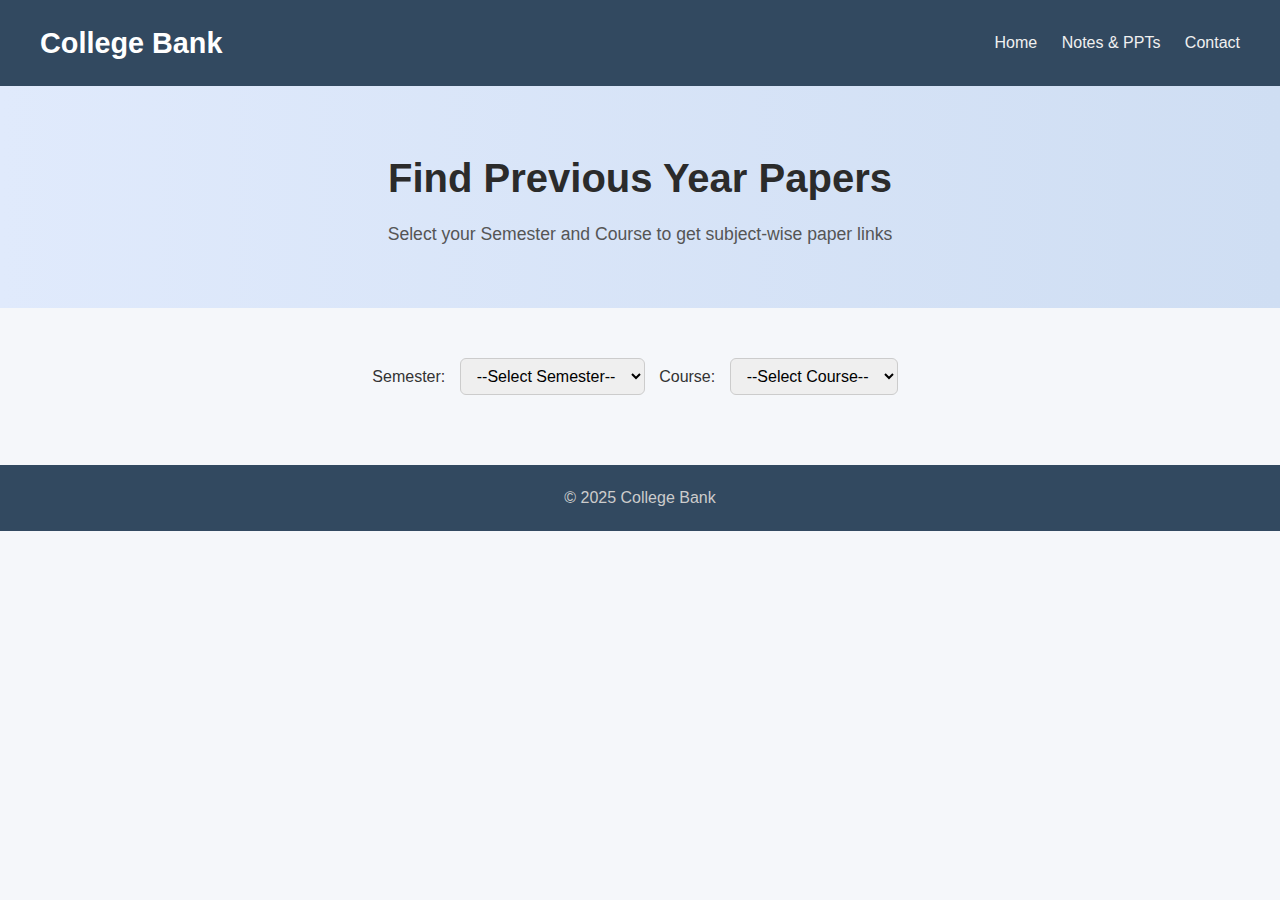
<file: futureWeb/papers.html>
<!DOCTYPE html>
<html lang="en">
<head>
  <meta charset="UTF-8">
  <title>Previous Year Papers | College Bank</title>
  <link rel="stylesheet" href="style.css">
  <style>
    .select-area {
      margin: 20px;
    }

    .year-section {
      margin: 20px;
      padding: 15px;
      background-color: #f9f9f9;
      border: 1px solid #ccc;
      border-radius: 6px;
    }

    .year-section h3 {
      margin-top: 0;
      color: #333;
      border-bottom: 1px solid #aaa;
      padding-bottom: 5px;
    }

    .year-section ul {
      list-style: none;
      padding-left: 0;
    }

    .year-section li {
      margin: 8px 0;
    }

    .year-section a {
      text-decoration: none;
      color: #0056b3;
    }

    .year-section a:hover {
      text-decoration: underline;
    }
  </style>
</head>
<body>

<header>
  <h1>College Bank</h1>
  <nav>
    <a href="index.html">Home</a>
    <a href="notes.html">Notes & PPTs</a>
    <a href="contact.html">Contact</a>
  </nav>
</header>

<section class="hero">
  <h2>Find Previous Year Papers</h2>
  <p>Select your Semester and Course to get subject-wise paper links</p>
</section>

<section class="select-area">
  <label for="semester">Semester:</label>
  <select id="semester">
    <option value="">--Select Semester--</option>
    <option value="sem1">1st Semester</option>
    <option value="sem2">2nd Semester</option>
    <option value="sem3">3rd Semester</option>
    <option value="sem4">4th Semester</option>
    <option value="sem5">5th Semester</option>
    <option value="sem6">6th Semester</option>
    <option value="sem7">7th Semester</option>
    <option value="sem8">8th Semester</option>
  </select>

  <label for="course">Course:</label>
  <select id="course">
    <option value="">--Select Course--</option>
    <option value="bsc">BSc</option>
    <option value="ba">BA</option>
    <option value="bcom">BCom</option>
    <option value="bca">BCA</option>
    <option value="ma">MA</option>
    <option value="msc">MSc</option>
  </select>
</section>

<section id="year-container"></section>

<footer>&copy; 2025 College Bank</footer>

<script>
const papersData = {
  sem1:{
    bsc:{
      "2023":{
        "Botany": "",
        "Zoology": "",
        "Mathematics": "",
        "Physics": "",
        "Chemistry": "",
        "Computer Science": "",
        "Information Technology": "",
        "Business Statistics": "",
        "Environmental Studies": "",
        "Political Science": "",
        "Psychology":"",
        "Communication Skills Minor":"",
        "Fundamentals of Computer Voccational":""
      },
      "2024-25":{
        "Botany": "",
        "Zoology": "",
        "Mathematics": "pypBSC1/BSC-1-MATHS-2024-25.pdf",
        "Physics": "pypBSC1/BSC-1-PHYSICS-2024-25.pdf",
        "Chemistry": "",
        "Computer Science": "pypBSC1/BSC-1-CS-2024-25.pdf",
        "Information Technology": "",
        "Business Statistics": "",
        "Environmental Studies": "",
        "Political Science": "",
        "Psychology":"",
        "Communication Skills Minor":"pypBSC1/BSC-BCOM-1-COMMUNICATION SKILLS-2024-25.pdf",
        "Fundamentals of Computer Voccational":"pypBSC1/BSC-1-FUNDAMENTAL OF COMP-2024-25.pdf"
      }
    },
    ba:{
      "2021-22":{
        "English":"",
        "Political Science":"",
        "History paper 1":"pypBA1/BA-SEM 1-HISTORY PAPER 1ST 2021-22.pdf",
        "History Paper 2":"pypBA1/BA-1ST SEM - HISTORY PAPER 2nd 2021-22.pdf",
        "Maths":"",
      },

      "2022-23":{
        "Anatomy of physical education":"pypBA1/ba-1-sem-Anatomy-phy.Education-2022.pdf",
        "English Literature Elizabeth drama":"pypBA1/ba-1-sem-english-2022.pdf",
        "English Literature Prose Till 18th Cent.":"pypBA1/ba-1-sem-english-literature-prose-2022.pdf",
        "Fundamental of Physical Education":"pypBA1/ba-1-sem-funda-Phy.Ed-2022.pdf",
        "Maths Differential Calculus":"pypBA1/bsc-ba-1-sem-maths-diff.cal-2022.pdf",
        "Maths Matrix and Trigonometry":"pypBA1/bsc-ba-1-sem-maths-trigo-matrix-2022.pdf"
      },

      "2023-24":{
        "Communication Skills":"pypBA1/ba-1-sem-communication-skills-2023-24.pdf",
        "Economics":"pypBA1/ba-1-sem-economics-2023.pdf",
        "English":"pypBA1/ba-1-sem-english-2023-24.pdf",
        "History":"pypBA1/ba-1-sem-history-p1-2023-24.pdf",
        "Maths Matrix and Trigo":"pypBA1/ba-1-sem-maths-matrics-trigo-2023-24.pdf",
        "Political Science":"pypBA1/ba-1-sem-political-science-2023.pdf",
        "Sociology":"pypBA1/ba-1-sem-sociology-p1-2023.pdf"

      },
      "2024-25":{
        "English":"pypBA1/BA-1-ENGLISH-2024-25.pdf",
        "Political Science":"pypBA1/BA-1-POLITICAL-2024-25.pdf",
        "History":"",
        "Maths":"pypBA1/BSC-1-MATHS-2024-25.pdf",
        "Critical thinking":"pypBA1/BA-1-CRITICAL THINKING -2024-25.pdf",
        "Communication Skill minor":"pypBA1/BA-1-COMMUNICATION SKILLS-2024-25.pdf"
      }
    }
  },
  sem2: {
    bsc: { 
      "2021-22":{
        "Botany Ptredophyta and Gymnosperms":"pypBsc2/bsc-1-botany-pter.-and-gymno-2022.pdf",
        "Botany Ecology and Biostatistics":"pypBsc2/bsc-2-2022-sem-botany-ecology-and-biostatistics.pdf",
        "Chemistry":"pypBsc2/bsc-2-2022-sem-physical-chemistry.pdf",
        "Physics theory of oscillation":"pypBsc2/bsc-2-2022-sem-theory-of-oscillations-phys2611.pdf",
        "Physics Waves Acoustics and Electromagnetic Waves":"pypBsc2/bsc-2-2022-waves-acoustics-and-electro.pdf",
        "Zoology Molecular Biology Elementer Biotechnology":"pypBsc2/bsc-2-sem-zoology-2022.pdf",
        "Zoology Cell Biotics and Genetics":"pypBsc2/bsc-2-zoology-cell-bio-and-gene-2022.pdf",
      },
      "2022-23":{
        "English Creative Writing":"pypBsc2/ba-bsc-bcom-2-2023-sem-english-creative-writing.pdf",
        "Mathematics Integral Calculus":"pypBsc2/ba-bsc-2-2024-mathematics-integral-calculas-and-vector-analysis-mats2610.pdf",
        "Botany Ptridophytes and angiosperms":"pypBsc2/bsc-2-2023-sem-botany-p1-pteridophytes-gymnosperms-and-angiosperm.pdf",
        "Business Statistics":"pypBsc2/bsc-2-2023-sem-business-statistics-vocational-vbus2610.pdf",
        "Chemistry":"pypBsc2/bsc-2-2023-sem-chemistry-p1-fundamentals-of-chemistry-.pdf",
        "Zoology":"pypBsc2/bsc-2-2023-sem-zoology-p1-genetics-and-cell-biology.pdf",
        "Inorganic chemistry":"pypBsc2/bsc-2-sem-inorg-chemistry-2022.pdf",
        "Environmental Studies":"pypBsc2/bsc-bcom-2-sem-enviro-studies-2023.pdf"

      },

      "2023-24":{
        "Mathematics Integral Calculus":"pypBsc2/ba-bsc-2-2024-sem-mathematics-integral-calculas-and-vector-analysi.pdf",
        "Geography":"pypBsc2/ba-bsc-bcom-2-2024-sem-geography-applied-geomorphology.pdf",
        "Physical education":"pypBsc2/ba-bsc-bcom-2-2024-sem-physical-education-basics-of-physical-edu.pdf",
        "Chemistry":"pypBsc2/bsc-2-2024-sem-chemistry-fundamentals-of-chemistry-2-.pdf",
        "Physics":"pypBsc2/bsc-2-2024-sem-physics-electricity-and-magnetism.pdf",
        "Business Statistics":"pypBsc2/bsc-2-sem-business-stat-2024.pdf",
        "Environmental Studies and Value Education":"pypBsc2/bsc-bcom-2-2024-sem-environmental-studies-and-value-education.pdf"
      
    },
      "2023-24":{

    },
      "2024-25": {
        "Botany": "pypBsc2/Bsc-Sem2-Botany-Major-2025.pdf",
        "Zoology": "pypBsc2/Bsc-Sem 2-Zoology-Major-2025.pdf",
        "Mathematics": "pypBsc2/BA_BSC_SEM 2_MATHEMATICS_MAJOR_2025.pdf",
        "Physics": "pypBsc2/BSC_SEM 2_PHYSICS_MAJOR_2025.pdf",
        "Chemistry": "pypBsc2/BSC_SEM 2_CHEMISTRY_2025.pdf",
        "Computer Science": "pypBsc2/BSC_SEM 2_COMPUTER SCIENCE_MAJOR_2025.pdf",
        "Information Technology": "pypBsc2/BSC_SEM 2_INFORNATION TECHNOLOGY_2025.pdf",
        "Business Statistics": "pypBsc2/BSC_SEM 2_BUSINESS STATISTICS_MINOR_2025.pdf",
        "Environmental Studies": "pypBsc2/BSC_BCOM_SEM 2_ENVIRONMENTAL STUDIES_MINOR_2025.pdf",
        "Political Science": "pypBsc2/BSC-SEM 2-POLITICAL SCIENCE -MINOR-2025.pdf",
        "Psychology": "pypBsc2/BSC-SEM 2-PSYCHOLOGY MINOR-2025.pdf"
      }
    },
    ba: {
    "2022-23":{
      "English Literature":"pypBA2/ba-2-2022-sem-english-literature-18th-century-drama.pdf",
      "Hindi":"pypBA2/ba-2-2022-sem-hindi-language.pdf",
      "Hindi Riti Kalin kavy":"pypBA2/ba-2-2022-sem-hindi-literature-reeti-kalin-kavya.pdf",
      "History and development in PHYSICAL EDUCATION ":"pypBA2/ba-2-2022-sem-pe-history-and-development-in-physical-educatio.pdf",
      "Psychology of Exercise in PHYSICAL EDUCATION":"pypBA2/ba-2-2022-sem-pe-physiology-of-exercise-in-physical-education (2).pdf",
      "Sanskrit Literature":"pypBA2/ba-2-2022-sem-sanskrit-literature-sans.pdf",
      "Sanskrit Kavy":"pypBA2/ba-2-2022-sem-sanskrit-literature-sanskrit-kavya.pdf",
      "English Literature Poentry till 18th Century":"pypBA2/ba-2-2022sem-english-literature-poetry-till-18th-century.pdf",
      "Economics quantitative methods in eco.":"pypBA2/ba-bsc-2-2022-sem-economics-quantitative-methods-in-economics.pdf",
      "Maths Integral Calculus":"pypBA2/ba-bsc-2-integral-cal-2022.pdf",
      "Micro Economics":"pypBA2/ba-bsc-2-sem-eco-mic-2022.pdf",
      "Maths Geometry and Vector Analysis":"pypBA2/ba-bsc-2-sem-maths-2022.pdf",
    },
      "2023-24":{
        
      },
      "2024-25": {
        "Geography": "pypBA4/BA_BSC-2ND SEM -GEOGRAPHY MAJOR-2025.pdf",
        "Political Science": "pypBA4/BA_SEM 2_POLITICAL SCIENCE _MAJOR_2025.pdf",
        "Environmental Studies": "pypBA4/BA_SEM 2_ENVIRONMENTAL STUDIES_MINOR_2025.pdf",
        "History": "pypBA4/BA_SEM 2_HISTORY_MAJOR_2025.pdf",
        "Mathematics": "pypBsc2/BA_BSC_SEM 2_MATHEMATICS_MAJOR_2025.pdf",
        "Leadership": "pypBA4/BA_SEM 2_LEADERSHIP_MINOR_2025.pdf",
        "English": "pypBA4/BA_SEM 2_ENGLISH_MAJOR_2025.pdf",
        "Political Science Minor": "pypBsc2/BSC-SEM 2-POLITICAL SCIENCE -MINOR-2025.pdf"
      }
    },
    bca: {
      "2025": {
        "Computer Science Paper1": "pypBCA2/BCA-CS-PAPER-1-2025.pdf",
        "Computer Science Paper2": "pypBCA2/BCA-PAPER-2-2025.pdf"
      }
    },
    bcom: {
      "2022-23":{
        "English Creative writting":"pypBcom2/ba-bsc-bcom-2-2023-sem-english-creative-writing.pdf"
      },
      "2023-24":{
        "Geography":"pypBcom2/ba-bsc-bcom-2-2024-sem-geography-applied-geomorphology.pdf",
        "Physical Education":"pypBcom2/ba-bsc-bcom-2-2024-sem-physical-education-basics-of-physical-edu.pdf",
        "Mathematics Integral Calculus and Vector Analysis":"pypBcom2/ba-bsc-2-2024-sem-mathematics-integral-calculas-and-vector-analysi.pdf"
      },
      "2024-25": {
        "Business Finance": "pypBcom2/Basic_Bussiness_Finance_BCOM_2ndSem_2025.pdf",
        "Business Statistics": "pypBcom2/BCOM_SEM 2_BUSINESS STATISTICS_2025.pdf",
        "Economics": "pypBcom2/Economy_of_uttarakhand_BCOM_2ndSem_2025.pdf",
        "Political Science": "pypBsc2/BSC-SEM 2-POLITICAL SCIENCE -MINOR-2025.pdf"
      }
    },
    msc: {
      "2025": {
        "Mathematics": "",
        "Inorganic Chemistry": "",
        "Physical Chemistry": "",
        "Organic Chemistry": "",
        "Physics": ""
      }
    }
  },
  sem3:{
    "2022-23":{
      
    }
  }
};

const semesterSelect = document.getElementById("semester");
const courseSelect = document.getElementById("course");
const yearContainer = document.getElementById("year-container");

function updateYearSections() {
  const sem = semesterSelect.value;
  const course = courseSelect.value;
  yearContainer.innerHTML = "";

  if (papersData[sem] && papersData[sem][course]) {
    const yearData = papersData[sem][course];
    for (const year in yearData) {
      const section = document.createElement("div");
      section.className = "year-section";
      section.innerHTML = `<h3>Papers for ${year}</h3><ul></ul>`;
      const ul = section.querySelector("ul");

      for (const subject in yearData[year]) {
        const link = yearData[year][subject];
        const li = document.createElement("li");
        const a = document.createElement("a");
        a.href = link || "#";
        a.textContent = subject;
        a.target = "_blank";
        li.appendChild(a);
        ul.appendChild(li);
      }

      yearContainer.appendChild(section);
    }
  }
}

semesterSelect.addEventListener("change", updateYearSections);
courseSelect.addEventListener("change", updateYearSections);
</script>

</body>
</html>
</file>
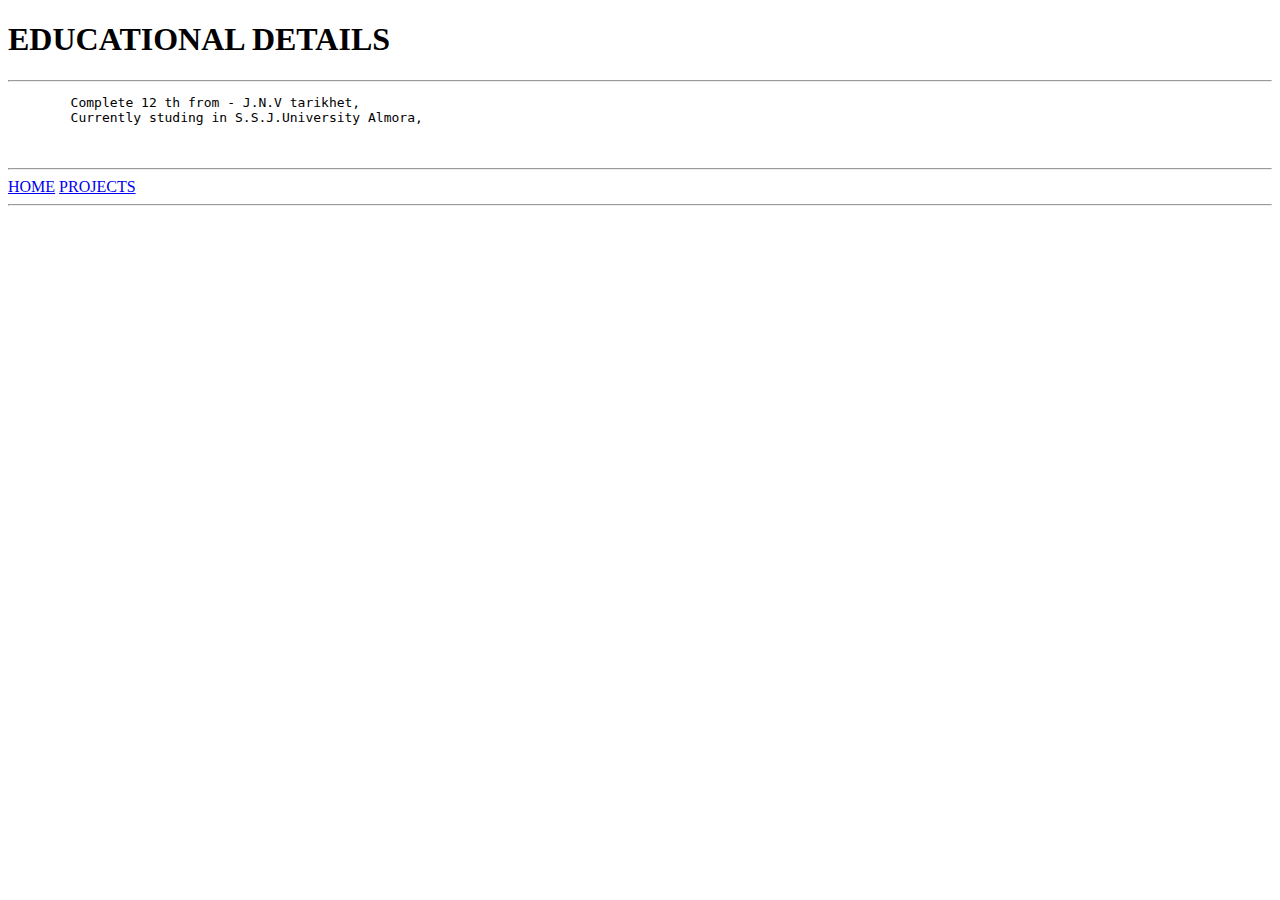
<file: java script/education.html>
<!DOCTYPE html>
<html lang="en">
<head>
    <meta charset="UTF-8">
    <meta name="viewport" content="width=device-width, initial-scale=1.0">
    <title>Document</title>
</head>
<body>
    <h1>EDUCATIONAL DETAILS  </h1>
    <hr>
    <pre>
        Complete 12 th from - J.N.V tarikhet,
        Currently studing in S.S.J.University Almora,

    </pre>
    <hr>
    <a href="index.html"> HOME</a>
    <a href="projects.html">PROJECTS</a>
    <hr>
</body>
</html>
</file>
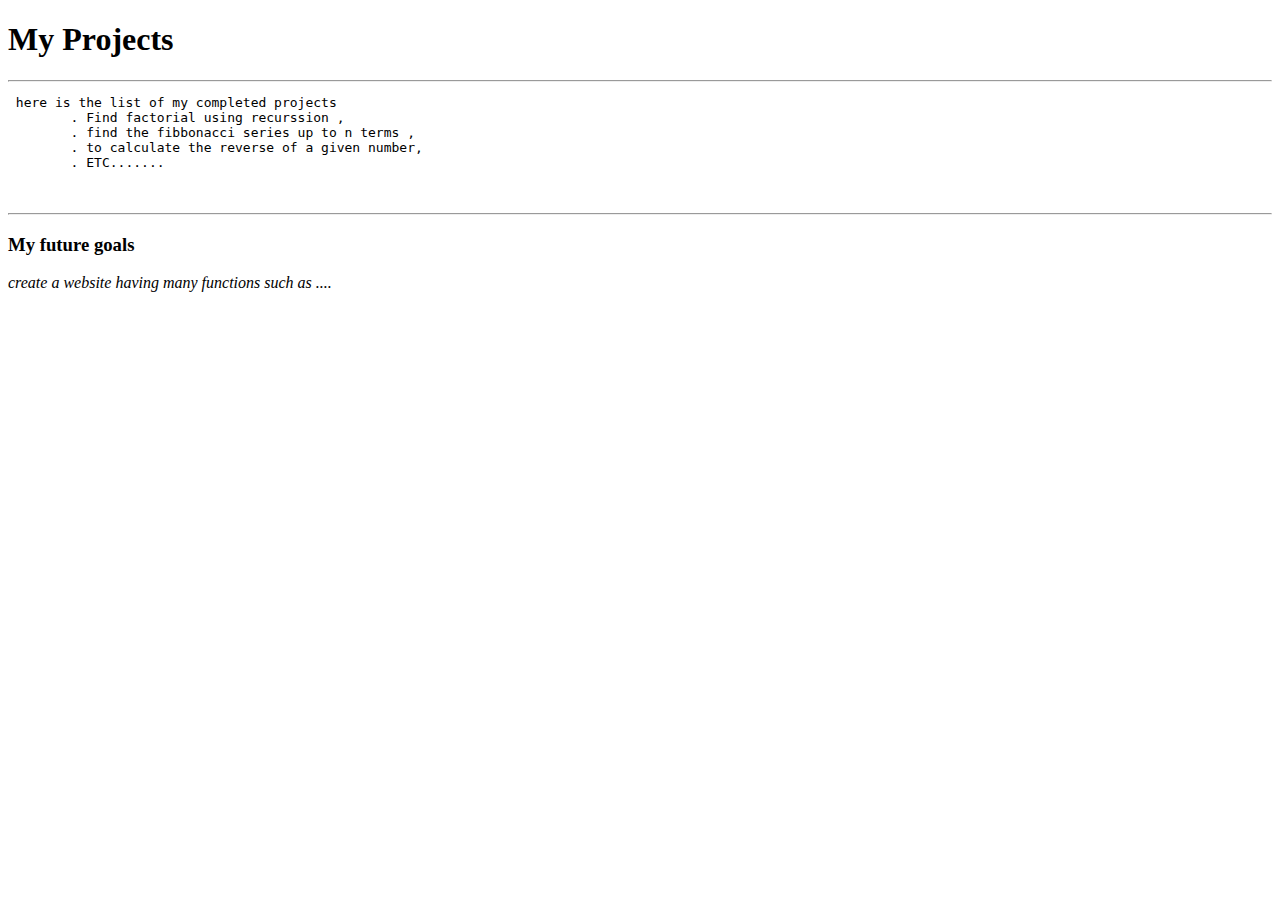
<file: java script/projects.html>
<!DOCTYPE html>
<html lang="en">
<head>
    <meta charset="UTF-8">
    <meta name="viewport" content="width=device-width, initial-scale=1.0">
    <title>Document</title>
</head>
<body>
    <h1>My Projects</h1>
    <hr>
    <pre> here is the list of my completed projects 
        . Find factorial using recurssion ,
        . find the fibbonacci series up to n terms ,
        . to calculate the reverse of a given number,
        . ETC.......

    </pre>
    <hr>
    <h3> My future goals</h3>
    <i> create a website having many functions  such as ....</i>
    
</body>
</html>
</file>
<file: style.css>
h1{
    border: 10px blue;
    font-family: 'Segoe UI', Tahoma, Geneva, Verdana, sans-serif;
    font-weight: 500;
    color: rgb(11, 2, 192);
}
un{
    background-color: rgba(23, 40, 227, 0.728);
    font-style: inherit;
    border: 10px black;
    text-decoration: blueviolet;

}

table{
    column-gap: 20%;
    color: rgb(129, 16, 236);
    column-rule: 100px;
    text-align: center;

}
thead{
    color: brown;
    font-style: oblique;
    column-gap: 33%;
    text-decoration: underline;

}
tbody{
    color: rgba(168, 9, 242, 0.984);
    font-weight: 600;
}
div{
    image-orientation: flip;
    font-weight: bold;
    
}
hr{
    text-size-adjust:30px;
    font-weight: 900;
    line-height: 30px;
}
table ,tr, th, td{
    border: 2px solid black;
    padding-inline-end: 10px;
    border-spacing: 5px;

    
}
th{
    background-color: bisque;
}
td{
    background:rgba(43, 240, 43, 0.925)
}
tfoot{
    background-color:rgba(160, 81, 45, 0.623);
    text-transform: capitalize ;
}
body{
    background-color: rgba(235, 131, 57, 0.683);
}
hr{
    line-height: 10px;
    color: black;
}
</file>
<file: futureWeb/style.css>
/* Reset */
* {
    margin: 0;
    padding: 0;
    box-sizing: border-box;
}

  /* General Body Styling */
body {
    font-family: 'Segoe UI', sans-serif;
    background-color: #f5f7fa;
    color: #333;
    line-height: 1.6;
}

  /* Header */
header {
    background-color: #324960;
    padding: 20px 40px;
    display: flex;
    justify-content: space-between;
    align-items: center;
    color: #fff;
}

header h1 {
    font-size: 1.8rem;
    font-weight: bold;
}

nav a {
    color: #f0f0f0;
    margin-left: 20px;
    text-decoration: none;
    font-weight: 500;
    transition: color 0.3s ease;
}

nav a:hover {
    color: #ffd369;
}

  /* Hero Section */
section.hero {
    text-align: center;
    padding: 60px 20px;
    background: linear-gradient(to right, #e0eafc, #cfdef3);
}

section.hero h2 {
    font-size: 2.5rem;
    margin-bottom: 10px;
    color: #2b2b2b;
}

section.hero p {
    max-width: 600px;
    margin: 0 auto;
    font-size: 1.1rem;
    color: #555;
}

  /* Card Section */
.card {
    background-color: #ffffff;
    border: 1px solid #ddd;
    border-radius: 8px;
    padding: 20px;
    margin: 20px auto;
    max-width: 800px;
    box-shadow: 0 2px 5px rgba(0, 0, 0, 0.06);
    transition: box-shadow 0.3s ease, transform 0.2s ease;
}

.card:hover {
    box-shadow: 0 4px 12px rgba(0, 0, 0, 0.12);
    transform: translateY(-3px);
}

.card h3 {
    font-size: 1.4rem;
    color: #324960;
    margin-bottom: 10px;
}

.card ul {
    list-style-type: none;
    padding-left: 0;
}

.card li a {
    display: block;
    color: #0077b6;
    text-decoration: none;
    margin: 6px 0;
    transition: color 0.2s;
}

.card li a:hover {
    color: #023e8a;
}

  /* Footer */
footer {
    text-align: center;
    padding: 20px;
    background-color: #324960;
    color: #ccc;
    margin-top: 40px;
}

  /* Form or Dropdown Area (for filters) */
.select-area {
    text-align: center;
    padding: 20px;
}

.select-area select {
    padding: 8px 12px;
    margin: 10px;
    border-radius: 6px;
    border: 1px solid #ccc;
    font-size: 1rem;
}

.select-area select:focus {
    outline: none;
    border-color: #0077b6;
}
.logo-container {
display: flex;
align-items: center;
gap: 10px;
}

.logo {
height: 60px;
padding: 4px;
  background-color: white; /* or use #f0f0f0 or a contrasting color */
border-radius: 6px;
}

/* Year Section Styling - Enhanced for Blue Theme */
.year-section {
  margin: 25px auto;
  padding: 20px;
  background-color: #eef4fb;
  border: 1px solid #c7d6eb;
  border-radius: 8px;
  box-shadow: 0 2px 6px rgba(0, 81, 153, 0.1);
  width: 90%;
  max-width: 900px;
}

/* Stylish heading with underline */
.year-section h3 {
  font-size: 22px;
  color: #004080;
  position: relative;
  padding-bottom: 8px;
  margin-bottom: 20px;
  border-bottom: 2px solid transparent;
}

.year-section h3::after {
  content: '';
  position: absolute;
  left: 0;
  bottom: -2px;
  height: 4px;
  width: 80px;
  background: linear-gradient(90deg, #0077cc, #00aaff);
  border-radius: 2px;
}

/* Subject link list styling */
.year-section ul {
  list-style: none;
  padding-left: 0;
}

.year-section li {
  margin: 10px 0;
}

.year-section a {
  text-decoration: none;
  color: #004080;
  font-weight: 500;
  transition: color 0.3s ease;
}

.year-section a:hover {
  color: #0077cc;
  text-decoration: underline;
}
</file>
